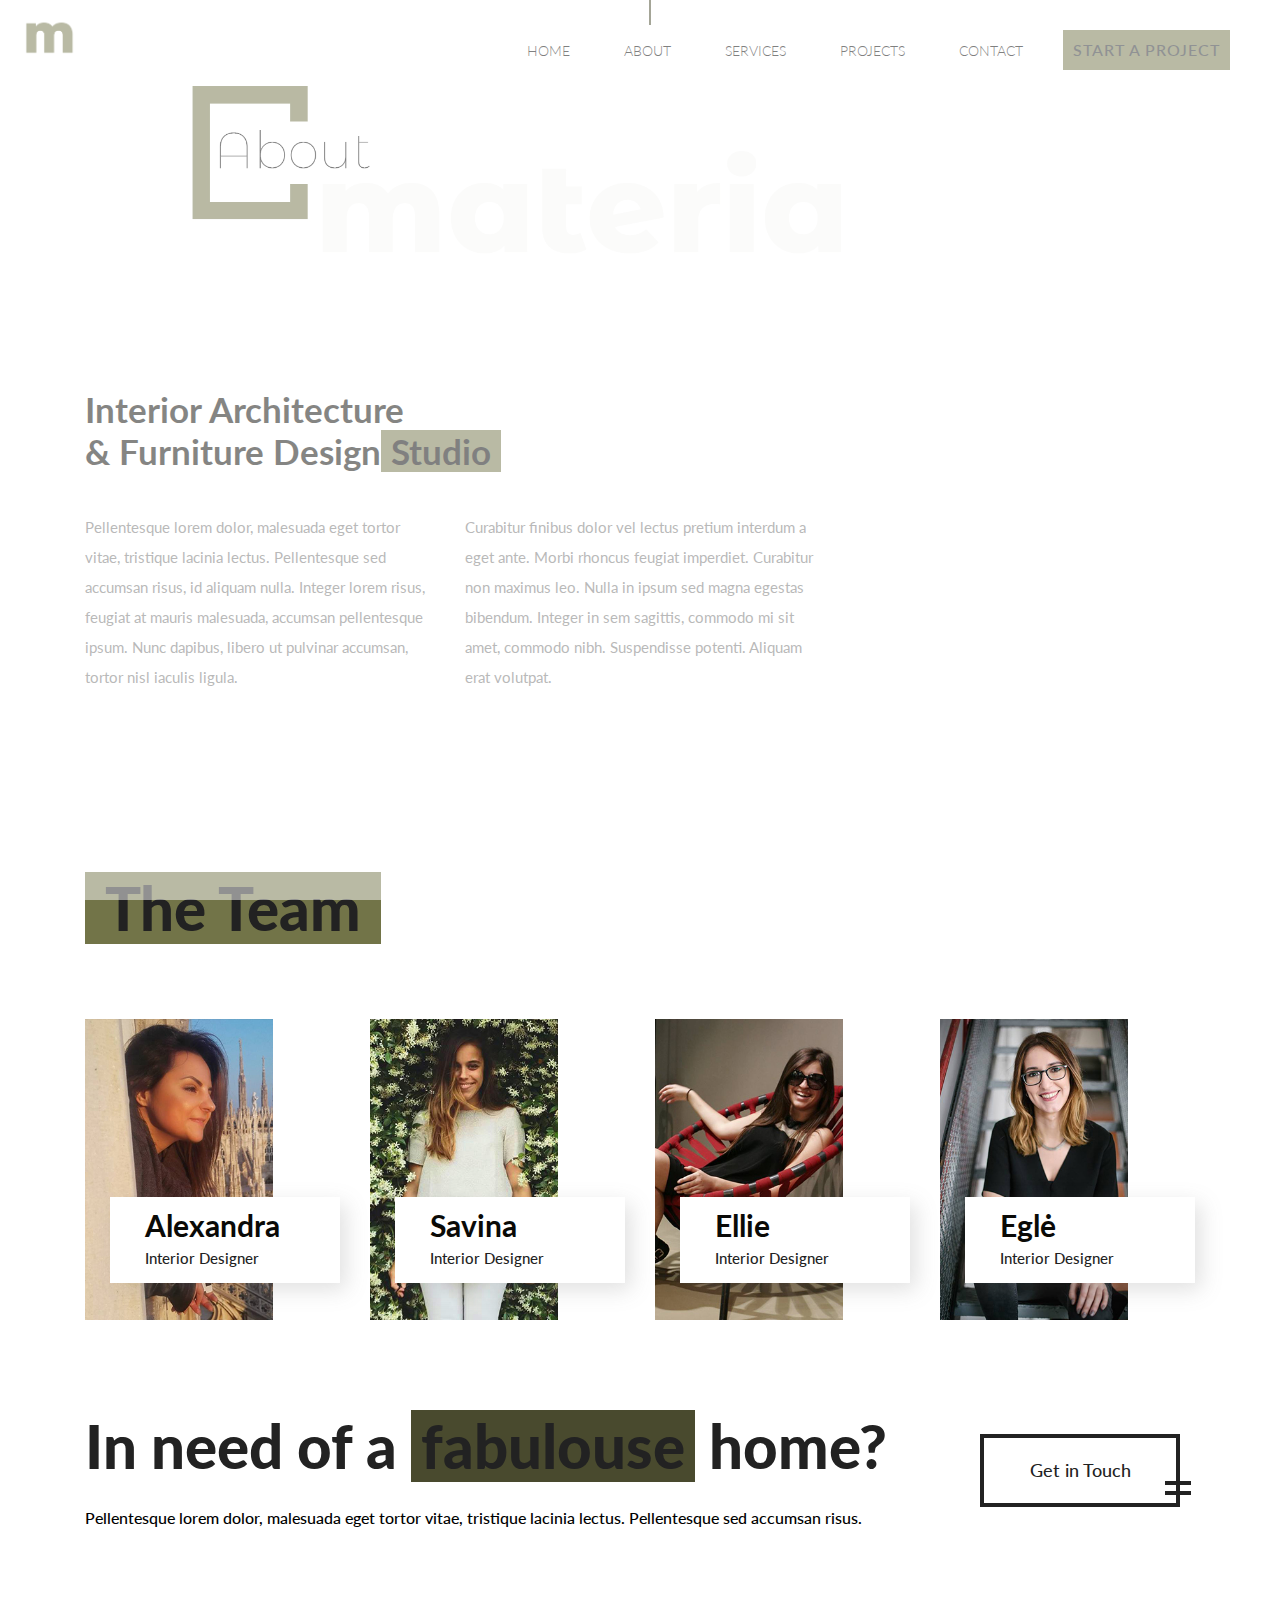
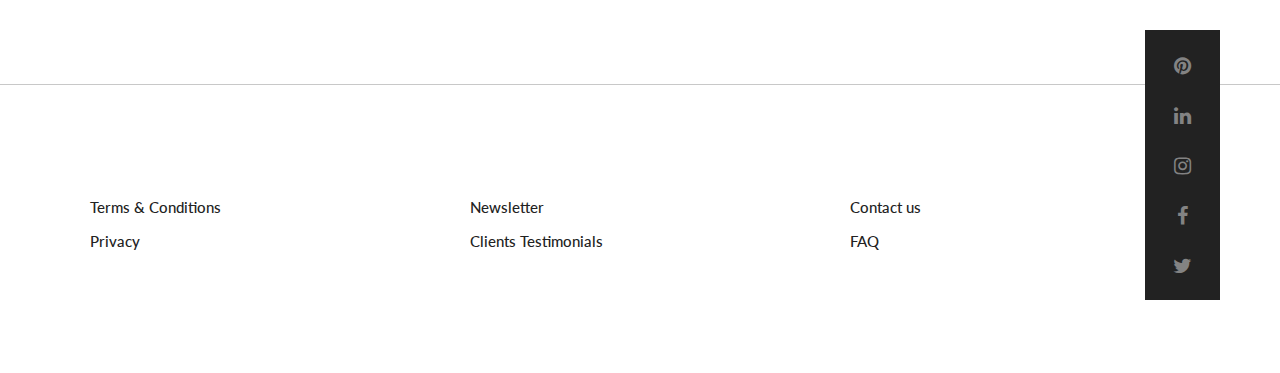
<file: about.html>
<!DOCTYPE html>
<html lang="en">
<head>
	<title>Materia</title>
	<meta charset="UTF-8">
	<meta name="description" content="Arcade - Architecture Template">
	<meta name="keywords" content="arcade, architecture, onepage, creative, html">
	<meta name="viewport" content="width=device-width, initial-scale=1.0">

	<!-- Favicon -->
	<link rel="icon" type="image/png" href="img/fav-icon/favicon-32x32.png" sizes="32x32" />
	<link rel="icon" type="image/png" href="img/fav-icon/favicon-16x16.png" sizes="16x16" />

	<!-- Google Fonts -->
	<!-- <link href="https://fonts.googleapis.com/css?family=Roboto:100,300,400,500,700,900" rel="stylesheet"> -->
	<link href="https://fonts.googleapis.com/css?family=Lato:300,400,700,900" rel="stylesheet">

	<!-- Stylesheets -->
	<link rel="stylesheet" href="css/bootstrap.min.css"/>
	<link rel="stylesheet" href="css/font-awesome.min.css"/>
	<link rel="stylesheet" href="css/animate.css"/>
	<link rel="stylesheet" href="css/owl.carousel.css"/>
	<link rel="stylesheet" href="css/style.css"/>


</head>
<body>
	<!-- Page Preloder -->
	<div id="preloder">
		<div class="loader"></div>
	</div>

	<!-- Header section start -->
	<header class="header-area">
		<a href="index.html" class="logo-area" id="logo-img">
			<img src="img/logo.png" alt="Materia logo">
		</a>
		<div class="nav-switch">
			<i class="fa fa-bars"></i>
		</div>
		<div class="phone-number">START A PROJECT</div>
		<nav class="nav-menu">
			<ul>
				<li><a href="index.html">Home</a></li>
				<li  class="active"><a href="about.html">About</a></li>
				<li><a href="service.html">Services</a></li>
				<li><a href="portfolio.html">Projects</a></li>
				<li><a href="contact.html">Contact</a></li>
			</ul>
		</nav>
	</header>
	<!-- Header section end -->


	<!-- Page header section start -->
	<sectionclass="page-header-section">
		<div class="container">
			<img src="img/header-bg.jpg" class="img-header" alt="Header image">
		</div>
		<div class="container">
			<!-- <h1 class="header-title" id="about">About</h1> -->
		</div>
	</section>
	<!-- Page header section end -->



	<!-- Intro section start -->
	<section class="intro-section spad">
		<div class="container">
			<div class="row">
				<div class="col-lg-8 intro-text">
					<h2 class="sp-title">Interior Architecture<br>& Furniture Design<span>Studio</span></h2>
					<div class="row">
						<div class="col-md-6">
							<p>Pellentesque lorem dolor, malesuada eget tortor vitae, tristique lacinia lectus. Pellentesque sed accumsan risus, id aliquam nulla. Integer lorem risus, feugiat at mauris malesuada, accumsan pellentesque ipsum. Nunc dapibus, libero ut pulvinar accumsan, tortor nisl iaculis ligula. </p>
						</div>
						<div class="col-md-6">
							<p>Curabitur finibus dolor vel lectus pretium interdum a eget ante. Morbi rhoncus feugiat imperdiet. Curabitur non maximus leo. Nulla in ipsum sed magna egestas bibendum. Integer in sem sagittis, commodo mi sit amet, commodo nibh. Suspendisse potenti. Aliquam erat volutpat. </p>
						</div>
					</div>
				</div>
				<!-- <div class="col-lg-4 pt-4">
					<img src="img/about.jpg" alt="">
				</div> -->
			</div>
		</div>
	</section>
	<!-- Intro section end -->


	<!-- Testimonials section start -->
	<!-- <section class="testimonials-section spad">
		<div class="testimonials-image-box"></div>
		<div class="container">
			<div class="row">
				<div class="col-lg-7 pl-lg-0 offset-lg-5 cta-content">
					<h1>Clients <span>testimonials</span></h1>
					<div class="qut">“</div>
					<div class="testimonials-slider" id="test-slider">
						<div class="ts-item">
							<p>Pellentesque lorem dolor, malesuada eget tortor vitae, tristique lacinia lectus. Pellentesque sed accumsan risus, id aliquam nulla. Integer lorem risus, feugiat at mauris malesuada, accumsan pellentesque ipsum. Nunc dapibus, libero ut pulvinar accumsan, tortor nisl iaculis ligula. Curabitur finibus dolor vel lectus pretium interdum a eget ante. </p>
							<h4>Maria Westminster</h4>
							<span>Client</span>
						</div>
						<div class="ts-item">
							<p>Pellentesque lorem dolor, malesuada eget tortor vitae, tristique lacinia lectus. Pellentesque sed accumsan risus, id aliquam nulla. Integer lorem risus, feugiat at mauris malesuada, accumsan pellentesque ipsum. Nunc dapibus, libero ut pulvinar accumsan, tortor nisl iaculis ligula. Curabitur finibus dolor vel lectus pretium interdum a eget ante. </p>
							<h4>Maria Westminster</h4>
							<span>Client</span>
						</div>
						<div class="ts-item">
							<p>Pellentesque lorem dolor, malesuada eget tortor vitae, tristique lacinia lectus. Pellentesque sed accumsan risus, id aliquam nulla. Integer lorem risus, feugiat at mauris malesuada, accumsan pellentesque ipsum. Nunc dapibus, libero ut pulvinar accumsan, tortor nisl iaculis ligula. Curabitur finibus dolor vel lectus pretium interdum a eget ante. </p>
							<h4>Maria Westminster</h4>
							<span>Client</span>
						</div>
					</div>
					<div class="slide-num-holder test-slider" id="snh-2"></div>
				</div>
			</div>
		</div>
	</section> -->
	<!-- Testimonials section end



	<!- Team section start -->
	<section class="team-section spad">
		<div class="container">
			<div class="section-title mb100">
				<h1>The Team</h1>
			</div>
			<div class="row">
				<div class="col-lg-3 col-md-6">
					<div class="team-member">
						<img src="img/team/1.jpg" alt="">
						<div class="member-info">
							<h2>Alexandra</h2>
							<p>Interior Designer</p>
						</div>
					</div>
				</div>
				<div class="col-lg-3 col-md-6">
					<div class="team-member">
						<img src="img/team/2.jpg" alt="">
						<div class="member-info">
							<h2>Savina</h2>
							<p>Interior Designer</p>
						</div>
					</div>
				</div>
				<div class="col-lg-3 col-md-6">
					<div class="team-member">
						<img src="img/team/3.jpg" alt="">
						<div class="member-info">
							<h2>Ellie</h2>
							<p>Interior Designer</p>
						</div>
					</div>
				</div>
				<div class="col-lg-3 col-md-6">
					<div class="team-member">
						<img src="img/team/4.jpg" alt="">
						<div class="member-info">
							<h2>Eglė</h2>
							<p>Interior Designer</p>
						</div>
					</div>
				</div>
			</div>
		</div>
	</section>
	<!-- Team section end -->


	<section class="promo-section">
		<div class="container">
			<div class="row">
				<div class="col-lg-9 promo-text">
					<h1>In need of a <span>fabulouse</span> home?</h1>
					<p>Pellentesque lorem dolor, malesuada eget tortor vitae, tristique lacinia lectus. Pellentesque sed accumsan risus.</p>
				</div>
				<div class="col-lg-3 text-lg-right">
					<a href="#" class="site-btn sb-dark mt-4">Get in Touch</a>
				</div>
			</div>
		</div>
	</section>



		<!-- Footer section start -->
		<footer class="footer-section">
			<div class="footer-social">
				<div class="social-links">
					<a href="#"><i class="fa fa-pinterest"></i></a>
					<a href="#"><i class="fa fa-linkedin"></i></a>
					<a href="#"><i class="fa fa-instagram"></i></a>
					<a href="#"><i class="fa fa-facebook"></i></a>
					<a href="#"><i class="fa fa-twitter"></i></a>
				</div>
			</div>
			<div class="container">
				<div class="row">
					<!-- <div class="col-lg-9 offset-lg-3">
						<div class="row"> -->
							<!-- <div class="col-md-4">
								<div class="footer-item">
									<ul>
										<li><a href="#">Home</a></li>
										<li><a href="#">About us</a></li>
										<li><a href="#">Services</a></li>
										<li><a href="#">Portfolio</a></li>
										<li><a href="#">Blog</a></li>
									</ul>
								</div>
							</div> -->
							<div class="col-md-4 align-items-center">
								<div class="footer-item">
									<ul>
										<li><a href="#">Terms & Conditions</a></li>
										<li><a href="#">Privacy</a></li>
									</ul>
								</div>
							</div>
							<div class="col-md-4">
								<div class="footer-item">
									<ul>
										<li><a href="#">Newsletter</a></li>
										<li><a href="#">Clients Testimonials</a></li>
									</ul>
								</div>
							</div>
							<div class="col-md-4">
								<div class="footer-item">
									<ul>
										<li><a href="#">Contact us</a></li>
										<li><a href="#">FAQ</a></li>
									</ul>
								</div>
							</div>
						<!-- </div>
					</div> -->
				</div>
			</div>

			<!-- Link back to Colorlib can't be removed. Template is licensed under CC BY 3.0. -->
	     <!-- <div class="copyright">Copyright &copy; <script>document.write(new Date().getFullYear());</script> All rights reserved.  <br>This template is made with <i class="fa fa-heart-o" aria-hidden="true"></i> by <a href="https://colorlib.com" target="_blank">Colorlib</a></div> -->
	    <!-- Link back to Colorlib can't be removed. Template is licensed under CC BY 3.0. -->

		</footer>
		<!-- Footer section end -->




		<!--====== Javascripts & Jquery ======-->
		<script src="js/jquery-2.1.4.min.js"></script>
		<script src="js/bootstrap.min.js"></script>
		<script src="js/isotope.pkgd.min.js"></script>
		<script src="js/owl.carousel.min.js"></script>
		<script src="js/jquery.owl-filter.js"></script>
		<script src="js/magnific-popup.min.js"></script>
		<script src="js/circle-progress.min.js"></script>
		<script src="js/main.js"></script>
	</body>
	</html>
</file>
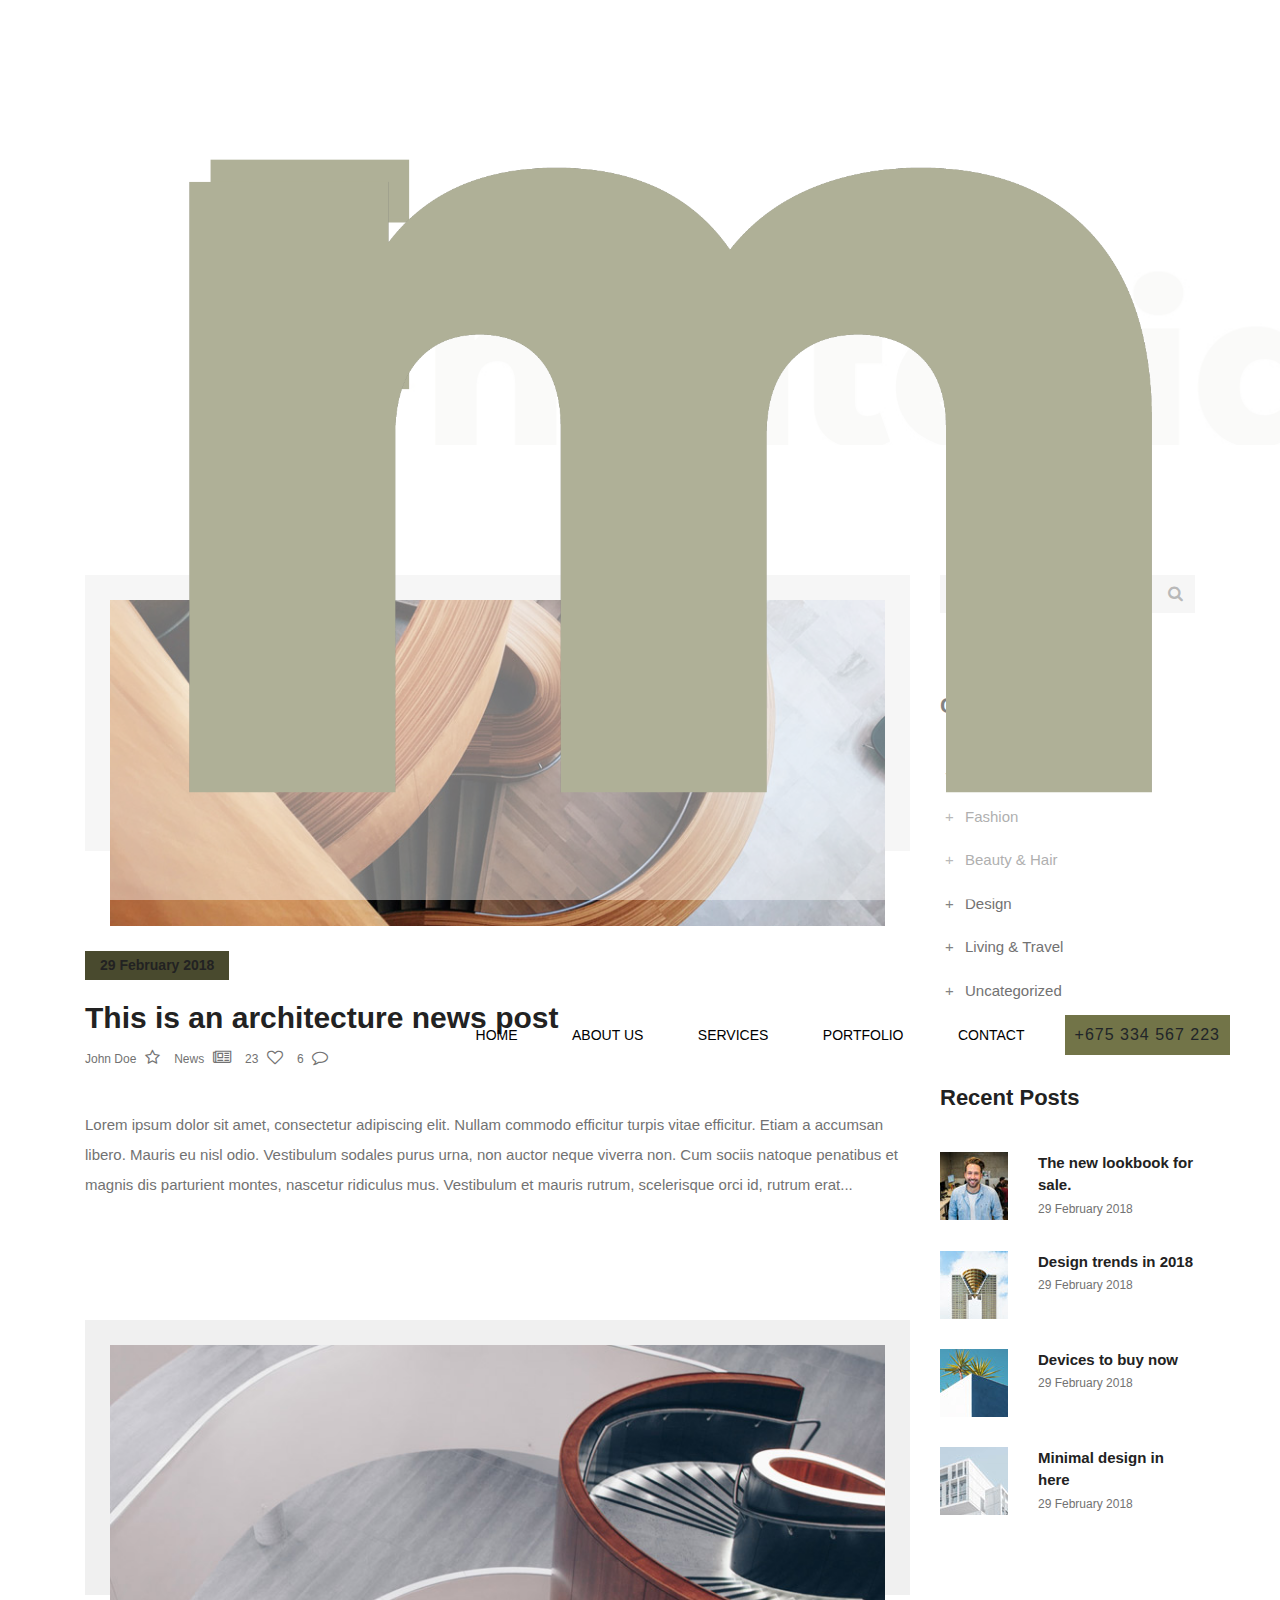
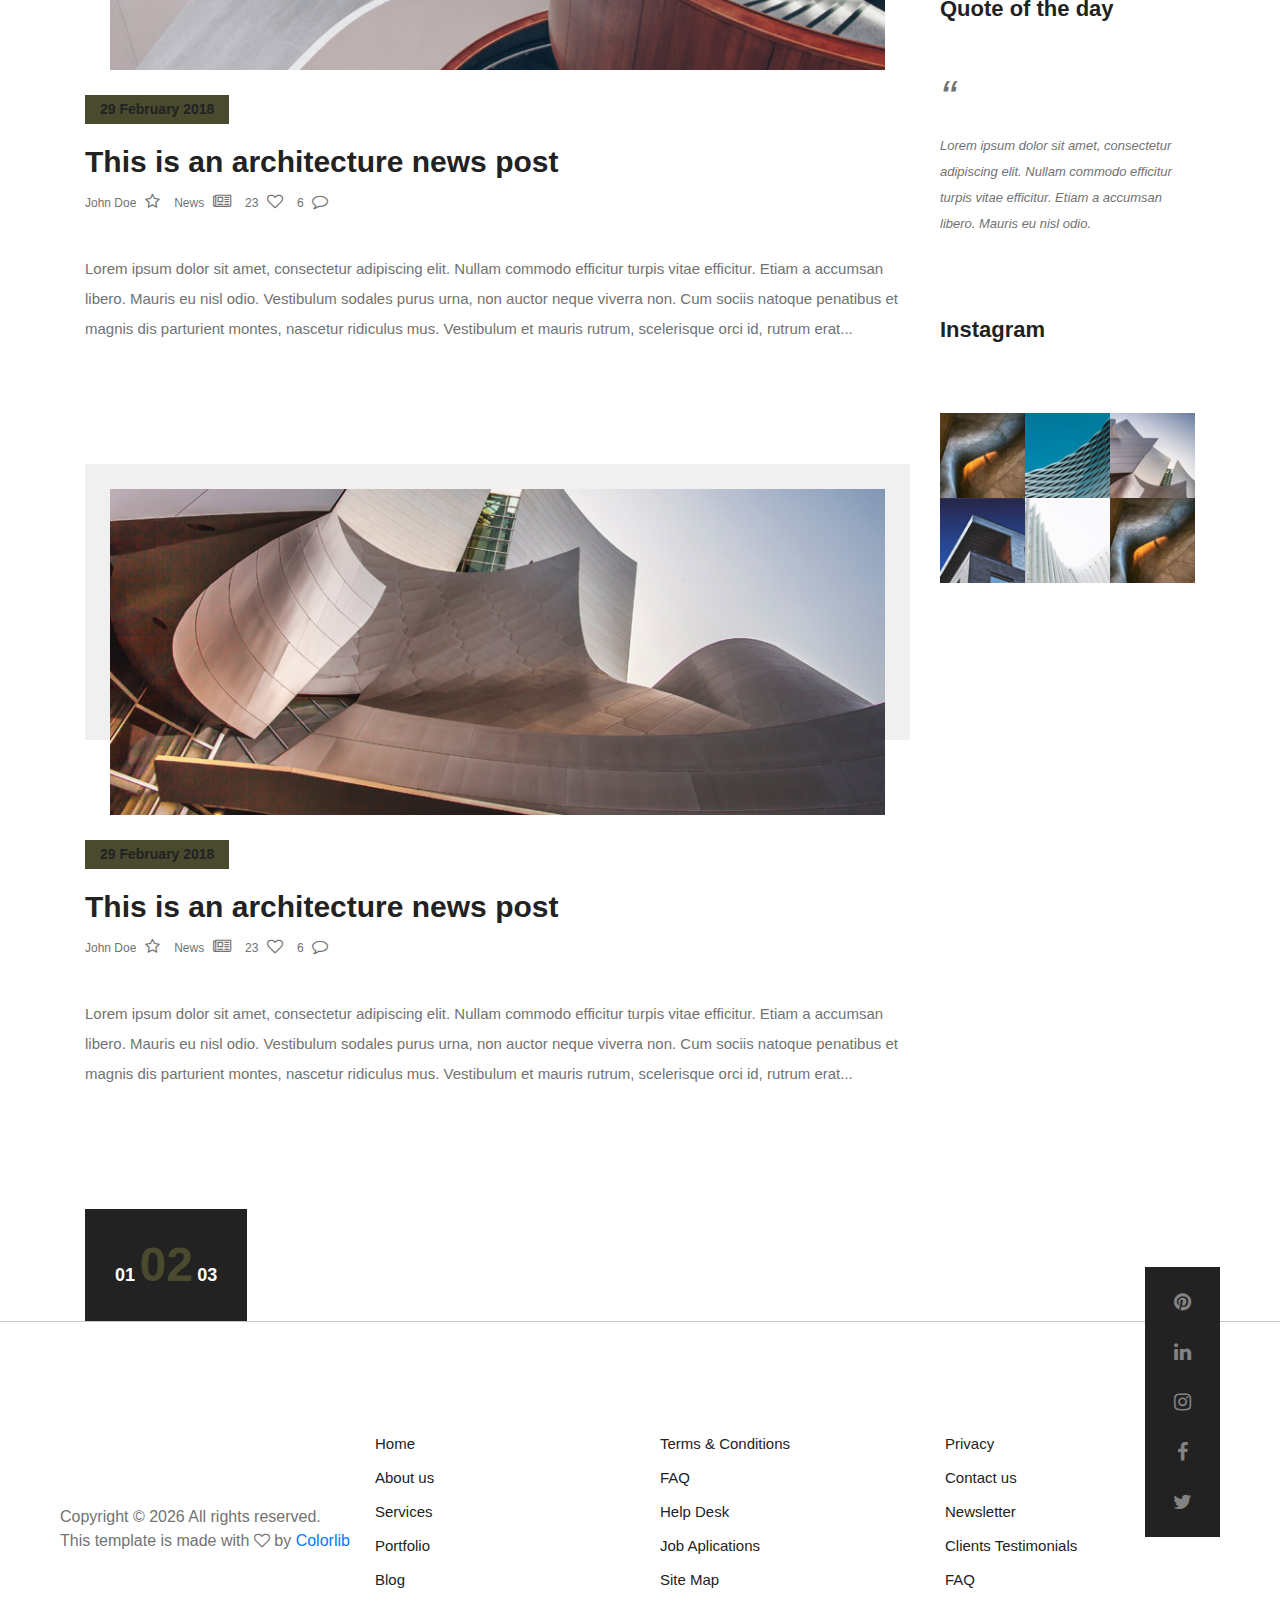
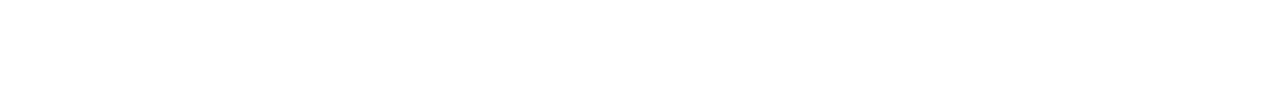
<file: blog.html>
<!DOCTYPE html>
<html lang="en">
<head>
	<title>Arcade - Architecture</title>
	<meta charset="UTF-8">
	<meta name="description" content="Arcade - Architecture Template">
	<meta name="keywords" content="arcade, architecture, onepage, creative, html">
	<meta name="viewport" content="width=device-width, initial-scale=1.0">
	<!-- Favicon -->   
	<link href="img/favicon.ico" rel="shortcut icon"/>

	<!-- Google Fonts -->
	<link href="https://fonts.googleapis.com/css?family=Roboto:300,400,500,700" rel="stylesheet">

	<!-- Stylesheets -->
	<link rel="stylesheet" href="css/bootstrap.min.css"/>
	<link rel="stylesheet" href="css/font-awesome.min.css"/>
	<link rel="stylesheet" href="css/animate.css"/>
	<link rel="stylesheet" href="css/owl.carousel.css"/>
	<link rel="stylesheet" href="css/style.css"/>


	<!--[if lt IE 9]>
	  <script src="https://oss.maxcdn.com/html5shiv/3.7.2/html5shiv.min.js"></script>
	  <script src="https://oss.maxcdn.com/respond/1.4.2/respond.min.js"></script>
	<![endif]-->

</head>
<body>
	<!-- Page Preloder -->
	<div id="preloder">
		<div class="loader"></div>
	</div>
	
	<!-- Header section start -->   
	<header class="header-area">
		<a href="home.html" class="logo-area">
			<img src="img/logo.png" alt="">
		</a>
		<div class="nav-switch">
			<i class="fa fa-bars"></i>
		</div>
		<div class="phone-number">+675 334 567 223</div>
		<nav class="nav-menu">
			<ul>
				<li><a href="home.html">Home</a></li>
				<li><a href="about.html">About us</a></li>
				<li><a href="service.html">Services</a></li>
				<li><a href="portfolio.html">Portfolio</a></li>
				<li><a href="contact.html">Contact</a></li>
			</ul>
		</nav>
	</header>
	<!-- Header section end -->   


	<!-- Page header section start -->
	<section class="page-header-section set-bg" data-setbg="img/header-bg-1.jpg">
		<div class="container">
			<h1 class="header-title">News<span>.</span></h1>
		</div>
	</section>
	<!-- Page header section end -->


	<!-- Page section start -->	
	<section class="page-section spad">
		<div class="container">
			<div class="row">
				<div class="col-lg-9 col-md-12">
					<!-- Blog post -->
					<div class="blog-post">
						<div class="thumb">
							<a href="#">
								<img src="img/blog/1.jpg" alt="">
							</a>
						</div>
						<div class="blog-content">
							<div class="post-date">29 February 2018</div>
							<h2><a href="">This is an architecture news post</a></h2>
							<div class="post-meta">
								<a href="#">John Doe <i class="fa fa-star-o"></i></a> 
								<a href="#">News <i class="fa fa-newspaper-o"></i></a> 
								<a href="#">23 <i class="fa fa-heart-o"></i></a> 
								<a href="#">6 <i class="fa fa-comment-o"></i></a> 
							</div>
							<p>Lorem ipsum dolor sit amet, consectetur adipiscing elit. Nullam commodo efficitur turpis vitae efficitur. Etiam a accumsan libero. Mauris eu nisl odio. Vestibulum sodales purus urna, non auctor neque viverra non. Cum sociis natoque penatibus et magnis dis parturient montes, nascetur ridiculus mus. Vestibulum et mauris rutrum, scelerisque orci id, rutrum erat...</p>
						</div>
					</div>
					<!-- Blog post -->
					<div class="blog-post">
						<div class="thumb">
							<a href="#">
								<img src="img/blog/2.jpg" alt="">
							</a>
						</div>
						<div class="blog-content">
							<div class="post-date">29 February 2018</div>
							<h2><a href="">This is an architecture news post</a></h2>
							<div class="post-meta">
								<a href="#">John Doe <i class="fa fa-star-o"></i></a> 
								<a href="#">News <i class="fa fa-newspaper-o"></i></a> 
								<a href="#">23 <i class="fa fa-heart-o"></i></a> 
								<a href="#">6 <i class="fa fa-comment-o"></i></a> 
							</div>
							<p>Lorem ipsum dolor sit amet, consectetur adipiscing elit. Nullam commodo efficitur turpis vitae efficitur. Etiam a accumsan libero. Mauris eu nisl odio. Vestibulum sodales purus urna, non auctor neque viverra non. Cum sociis natoque penatibus et magnis dis parturient montes, nascetur ridiculus mus. Vestibulum et mauris rutrum, scelerisque orci id, rutrum erat...</p>
						</div>
					</div>
					<!-- Blog post -->
					<div class="blog-post">
						<div class="thumb">
							<a href="#">
								<img src="img/blog/3.jpg" alt="">
							</a>
						</div>
						<div class="blog-content">
							<div class="post-date">29 February 2018</div>
							<h2><a href="">This is an architecture news post</a></h2>
							<div class="post-meta">
								<a href="#">John Doe <i class="fa fa-star-o"></i></a> 
								<a href="#">News <i class="fa fa-newspaper-o"></i></a> 
								<a href="#">23 <i class="fa fa-heart-o"></i></a> 
								<a href="#">6 <i class="fa fa-comment-o"></i></a> 
							</div>
							<p>Lorem ipsum dolor sit amet, consectetur adipiscing elit. Nullam commodo efficitur turpis vitae efficitur. Etiam a accumsan libero. Mauris eu nisl odio. Vestibulum sodales purus urna, non auctor neque viverra non. Cum sociis natoque penatibus et magnis dis parturient montes, nascetur ridiculus mus. Vestibulum et mauris rutrum, scelerisque orci id, rutrum erat...</p>
						</div>
					</div>
					<div class="pagination">
						<a href="#">01</a>
						<a href="" class="active">02</a>
						<a href="">03</a>
					</div>
				</div>
				<div class="col-lg-3 col-md-5 mt-5 mt-lg-0 sidebar">
					<!-- widget -->
					<div class="widget-area">
						<form class="search">
							<input type="text" placeholder="enter keywords">
							<button><i class="fa fa-search"></i></button>
						</form>
					</div>
					<!-- widget -->
					<div class="widget-area">
						<h3 class="widget-title">Categories</h3>
						<ul>
							<li><a href="">Trending Posts </a></li>
							<li><a href="">Fashion</a></li>
							<li><a href="">Beauty & Hair</a></li>
							<li><a href="">Design</a></li>
							<li><a href="">Living & Travel</a></li>
							<li><a href="">Uncategorized</a></li>
						</ul>
					</div>
					<!-- widget -->
					<div class="widget-area">
						<h3 class="widget-title">Recent Posts</h3>
						<div class="rp-widget">
							<div class="rp-widget-item">
								<div class="thumb">
									<img src="img/blog/recent-post/1.jpg" alt="#">
								</div>
								<div class="rp-content">
									<h4>The new lookbook for sale.</h4>
									<p>29 February 2018</p>
								</div>
							</div>
							<div class="rp-widget-item">
								<div class="thumb">
									<img src="img/blog/recent-post/2.jpg" alt="#">
								</div>
								<div class="rp-content">
									<h4>Design trends in 2018</h4>
									<p>29 February 2018</p>
								</div>
							</div>
							<div class="rp-widget-item">
								<div class="thumb">
									<img src="img/blog/recent-post/3.jpg" alt="#">
								</div>
								<div class="rp-content">
									<h4>Devices to buy now</h4>
									<p>29 February 2018</p>
								</div>
							</div>
							<div class="rp-widget-item">
								<div class="thumb">
									<img src="img/blog/recent-post/4.jpg" alt="#">
								</div>
								<div class="rp-content">
									<h4>Minimal design in here</h4>
									<p>29 February 2018</p>
								</div>
							</div>
						</div>
					</div>
					<!-- widget -->
					<div class="widget-area">
						<h3 class="widget-title">Quote of the day</h3>
						<div class="quote-widget">
							<span>“</span>
							<p>Lorem ipsum dolor sit amet, consectetur adipiscing elit. Nullam commodo efficitur turpis vitae efficitur. Etiam a accumsan libero. Mauris eu nisl odio. </p>
						</div>
					</div>
					<!-- widget -->
					<div class="widget-area">
						<h3 class="widget-title">Instagram</h3>
						<div class="instagram-widget">
							<a href="#"><img src="img/blog/instagram/1.jpg" alt="#"></a>
							<a href="#"><img src="img/blog/instagram/2.jpg" alt="#"></a>
							<a href="#"><img src="img/blog/instagram/3.jpg" alt="#"></a>
							<a href="#"><img src="img/blog/instagram/4.jpg" alt="#"></a>
							<a href="#"><img src="img/blog/instagram/5.jpg" alt="#"></a>
							<a href="#"><img src="img/blog/instagram/1.jpg" alt="#"></a>
						</div>
					</div>
				</div>
			</div>
		</div>
	</section>
	<!-- Page section end -->


	<!-- Footer section start -->
	<footer class="footer-section">
		<div class="footer-social">
			<div class="social-links">
				<a href="#"><i class="fa fa-pinterest"></i></a>
				<a href="#"><i class="fa fa-linkedin"></i></a>
				<a href="#"><i class="fa fa-instagram"></i></a>
				<a href="#"><i class="fa fa-facebook"></i></a>
				<a href="#"><i class="fa fa-twitter"></i></a>
			</div>
		</div>
		<div class="container">
			<div class="row">
				<div class="col-lg-9 offset-lg-3">
					<div class="row">
						<div class="col-md-4">
							<div class="footer-item">
								<ul>
									<li><a href="#">Home</a></li>
									<li><a href="#">About us</a></li>
									<li><a href="#">Services</a></li>
									<li><a href="#">Portfolio</a></li>
									<li><a href="#">Blog</a></li>
								</ul>
							</div>
						</div>
						<div class="col-md-4">
							<div class="footer-item">
								<ul>
									<li><a href="#">Terms & Conditions</a></li>
									<li><a href="#">FAQ</a></li>
									<li><a href="#">Help Desk</a></li>
									<li><a href="#">Job Aplications</a></li>
									<li><a href="#">Site Map</a></li>
								</ul>
							</div>
						</div>
						<div class="col-md-4">
							<div class="footer-item">
								<ul>
									<li><a href="#">Privacy</a></li>
									<li><a href="#">Contact us</a></li>
									<li><a href="#">Newsletter</a></li>
									<li><a href="#">Clients Testimonials</a></li>
									<li><a href="#">FAQ</a></li>
								</ul>
							</div>
						</div>
					</div>
				</div>
			</div>
		</div>
		<!-- Link back to Colorlib can't be removed. Template is licensed under CC BY 3.0. -->
     <div class="copyright">Copyright &copy; <script>document.write(new Date().getFullYear());</script> All rights reserved.  <br>This template is made with <i class="fa fa-heart-o" aria-hidden="true"></i> by <a href="https://colorlib.com" target="_blank">Colorlib</a></div>
    <!-- Link back to Colorlib can't be removed. Template is licensed under CC BY 3.0. -->
	</footer>
	<!-- Footer section end -->



	<!--====== Javascripts & Jquery ======-->
	<script src="js/jquery-2.1.4.min.js"></script>
	<script src="js/bootstrap.min.js"></script>
	<script src="js/isotope.pkgd.min.js"></script>
	<script src="js/owl.carousel.min.js"></script>
	<script src="js/jquery.owl-filter.js"></script>
	<script src="js/magnific-popup.min.js"></script>
	<script src="js/circle-progress.min.js"></script>
	<script src="js/main.js"></script>
</body>
</html>
</file>
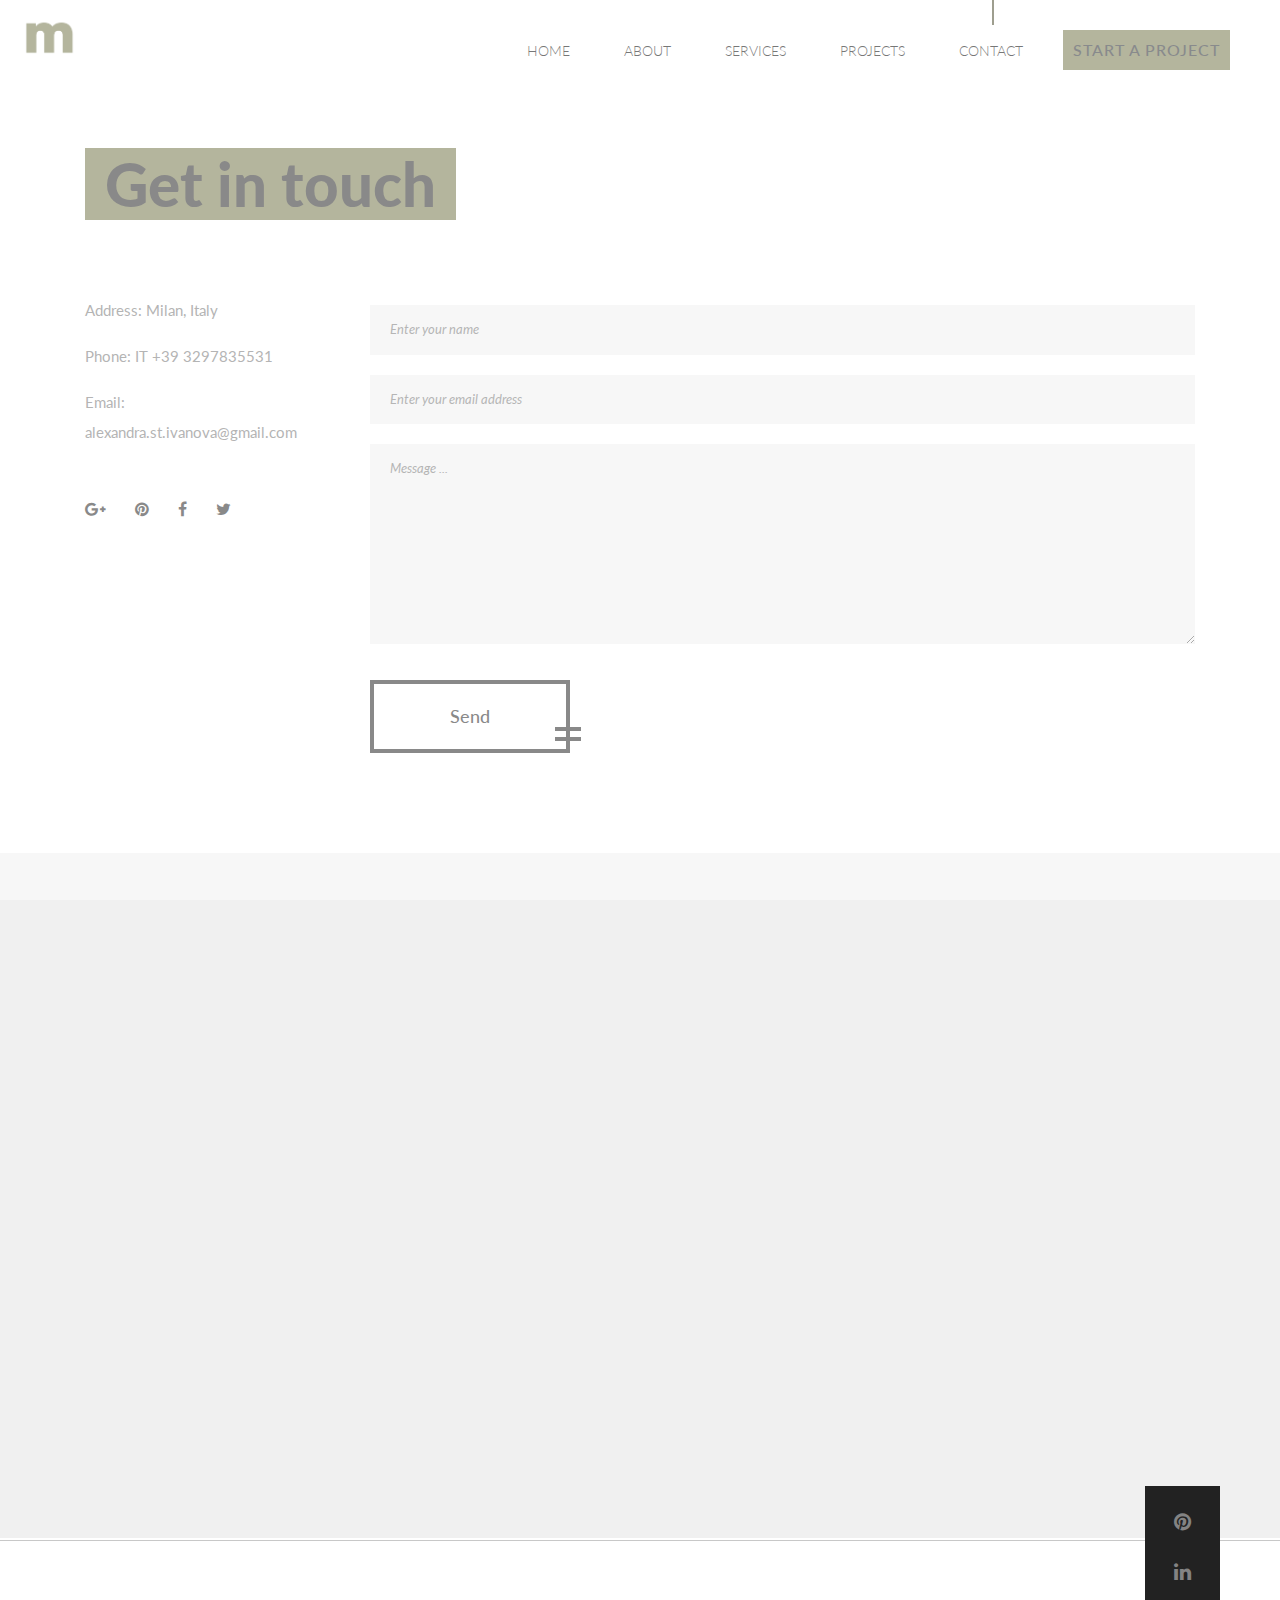
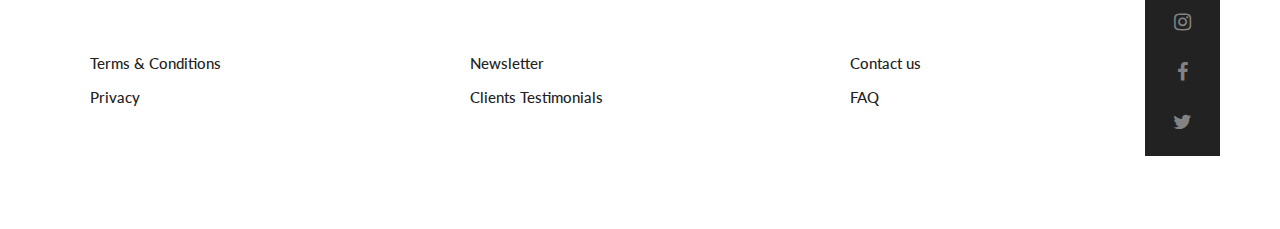
<file: contact.html>
<!DOCTYPE html>
<html lang="en">
<head>
	<title>Materia</title>
	<meta charset="UTF-8">
	<meta name="description" content="Arcade - Architecture Template">
	<meta name="keywords" content="arcade, architecture, onepage, creative, html">
	<meta name="viewport" content="width=device-width, initial-scale=1.0">

	<!-- Favicon -->
	<link rel="icon" type="image/png" href="img/fav-icon/favicon-32x32.png" sizes="32x32" />
	<link rel="icon" type="image/png" href="img/fav-icon/favicon-16x16.png" sizes="16x16" />

	<!-- Google Fonts -->
	<!-- <link href="https://fonts.googleapis.com/css?family=Roboto:100,300,400,500,700,900" rel="stylesheet"> -->
	<link href="https://fonts.googleapis.com/css?family=Lato:300,400,700,900" rel="stylesheet">

	<!-- Stylesheets -->
	<link rel="stylesheet" href="css/bootstrap.min.css"/>
	<link rel="stylesheet" href="css/font-awesome.min.css"/>
	<link rel="stylesheet" href="css/animate.css"/>
	<link rel="stylesheet" href="css/owl.carousel.css"/>
	<link rel="stylesheet" href="css/style.css"/>


</head>
<body>
	<!-- Page Preloder -->
	<div id="preloder">
		<div class="loader"></div>
	</div>

	<!-- Header section start -->
	<header class="header-area">
		<a href="index.html" class="logo-area" id="logo-img">
			<img src="img/logo.png" alt="Materia logo">
		</a>
		<div class="nav-switch">
			<i class="fa fa-bars"></i>
		</div>
		<div class="phone-number">START A PROJECT</div>
		<nav class="nav-menu">
			<ul>
				<li><a href="index.html">Home</a></li>
				<li><a href="about.html">About</a></li>
				<li><a href="service.html">Services</a></li>
				<li><a href="portfolio.html">Projects</a></li>
				<li  class="active"><a href="contact.html">Contact</a></li>
			</ul>
		</nav>
	</header>
	<!-- Header section end -->


	<!-- Page header section start -->
	<!-- <section class="page-header-section set-bg" data-setbg="img/header-bg.jpg">
		<div class="container">
			<h1 class="header-title" id="about">About</h1>
		</div>
	</section> -->
	<!-- Page header section end -->


		<!-- Page section start -->
		<section class="page-section pt100">
			<div class="container pb100">
				<div class="section-title pt-5">
					<h1>Get in touch</h1>
				</div>
				<div class="row">
					<div class="col-lg-3 contact-info mb-5 mb-lg-0">
						<p>Address: Milan, Italy </p>
						<p>Phone: IT +39 3297835531</p>
						<p>Email: alexandra.st.ivanova@gmail.com</p>
						<div class="cf-social">
							<a href="#"><i class="fa fa-google-plus"></i></a>
							<a href="#"><i class="fa fa-pinterest"></i></a>
							<a href="#"><i class="fa fa-facebook"></i></a>
							<a href="#"><i class="fa fa-twitter"></i></a>
						</div>
					</div>
					<div class="col-lg-9">
						<form class="contact-form">
							<input type="text" placeholder="Enter your name">
							<input type="text" placeholder="Enter your email address">
							<textarea placeholder="Message ..."></textarea>
							<button class="site-btn sb-dark">Send</button>
						</form>
					</div>
				</div>
			</div>
			<div class="map-area" id="map-canvas"></div>
		</section>
		<!-- Page section end -->


			<!-- Footer section start -->
			<footer class="footer-section">
				<div class="footer-social">
					<div class="social-links">
						<a href="#"><i class="fa fa-pinterest"></i></a>
						<a href="#"><i class="fa fa-linkedin"></i></a>
						<a href="#"><i class="fa fa-instagram"></i></a>
						<a href="#"><i class="fa fa-facebook"></i></a>
						<a href="#"><i class="fa fa-twitter"></i></a>
					</div>
				</div>
				<div class="container">
					<div class="row">
						<!-- <div class="col-lg-9 offset-lg-3">
							<div class="row"> -->
								<!-- <div class="col-md-4">
									<div class="footer-item">
										<ul>
											<li><a href="#">Home</a></li>
											<li><a href="#">About us</a></li>
											<li><a href="#">Services</a></li>
											<li><a href="#">Portfolio</a></li>
											<li><a href="#">Blog</a></li>
										</ul>
									</div>
								</div> -->
								<div class="col-md-4 align-items-center">
									<div class="footer-item">
										<ul>
											<li><a href="#">Terms & Conditions</a></li>
											<li><a href="#">Privacy</a></li>
										</ul>
									</div>
								</div>
								<div class="col-md-4">
									<div class="footer-item">
										<ul>
											<li><a href="#">Newsletter</a></li>
											<li><a href="#">Clients Testimonials</a></li>
										</ul>
									</div>
								</div>
								<div class="col-md-4">
									<div class="footer-item">
										<ul>
											<li><a href="#">Contact us</a></li>
											<li><a href="#">FAQ</a></li>
										</ul>
									</div>
								</div>
							<!-- </div>
						</div> -->
					</div>
				</div>

				<!-- Link back to Colorlib can't be removed. Template is licensed under CC BY 3.0. -->
		     <!-- <div class="copyright">Copyright &copy; <script>document.write(new Date().getFullYear());</script> All rights reserved.  <br>This template is made with <i class="fa fa-heart-o" aria-hidden="true"></i> by <a href="https://colorlib.com" target="_blank">Colorlib</a></div> -->
		    <!-- Link back to Colorlib can't be removed. Template is licensed under CC BY 3.0. -->

			</footer>
			<!-- Footer section end -->




			<!--====== Javascripts & Jquery ======-->
			<script src="js/jquery-2.1.4.min.js"></script>
			<script src="js/bootstrap.min.js"></script>
			<script src="js/isotope.pkgd.min.js"></script>
			<script src="js/owl.carousel.min.js"></script>
			<script src="js/jquery.owl-filter.js"></script>
			<script src="js/magnific-popup.min.js"></script>
			<script src="js/circle-progress.min.js"></script>
			<script src="js/main.js"></script>
		</body>
		</html>
</file>
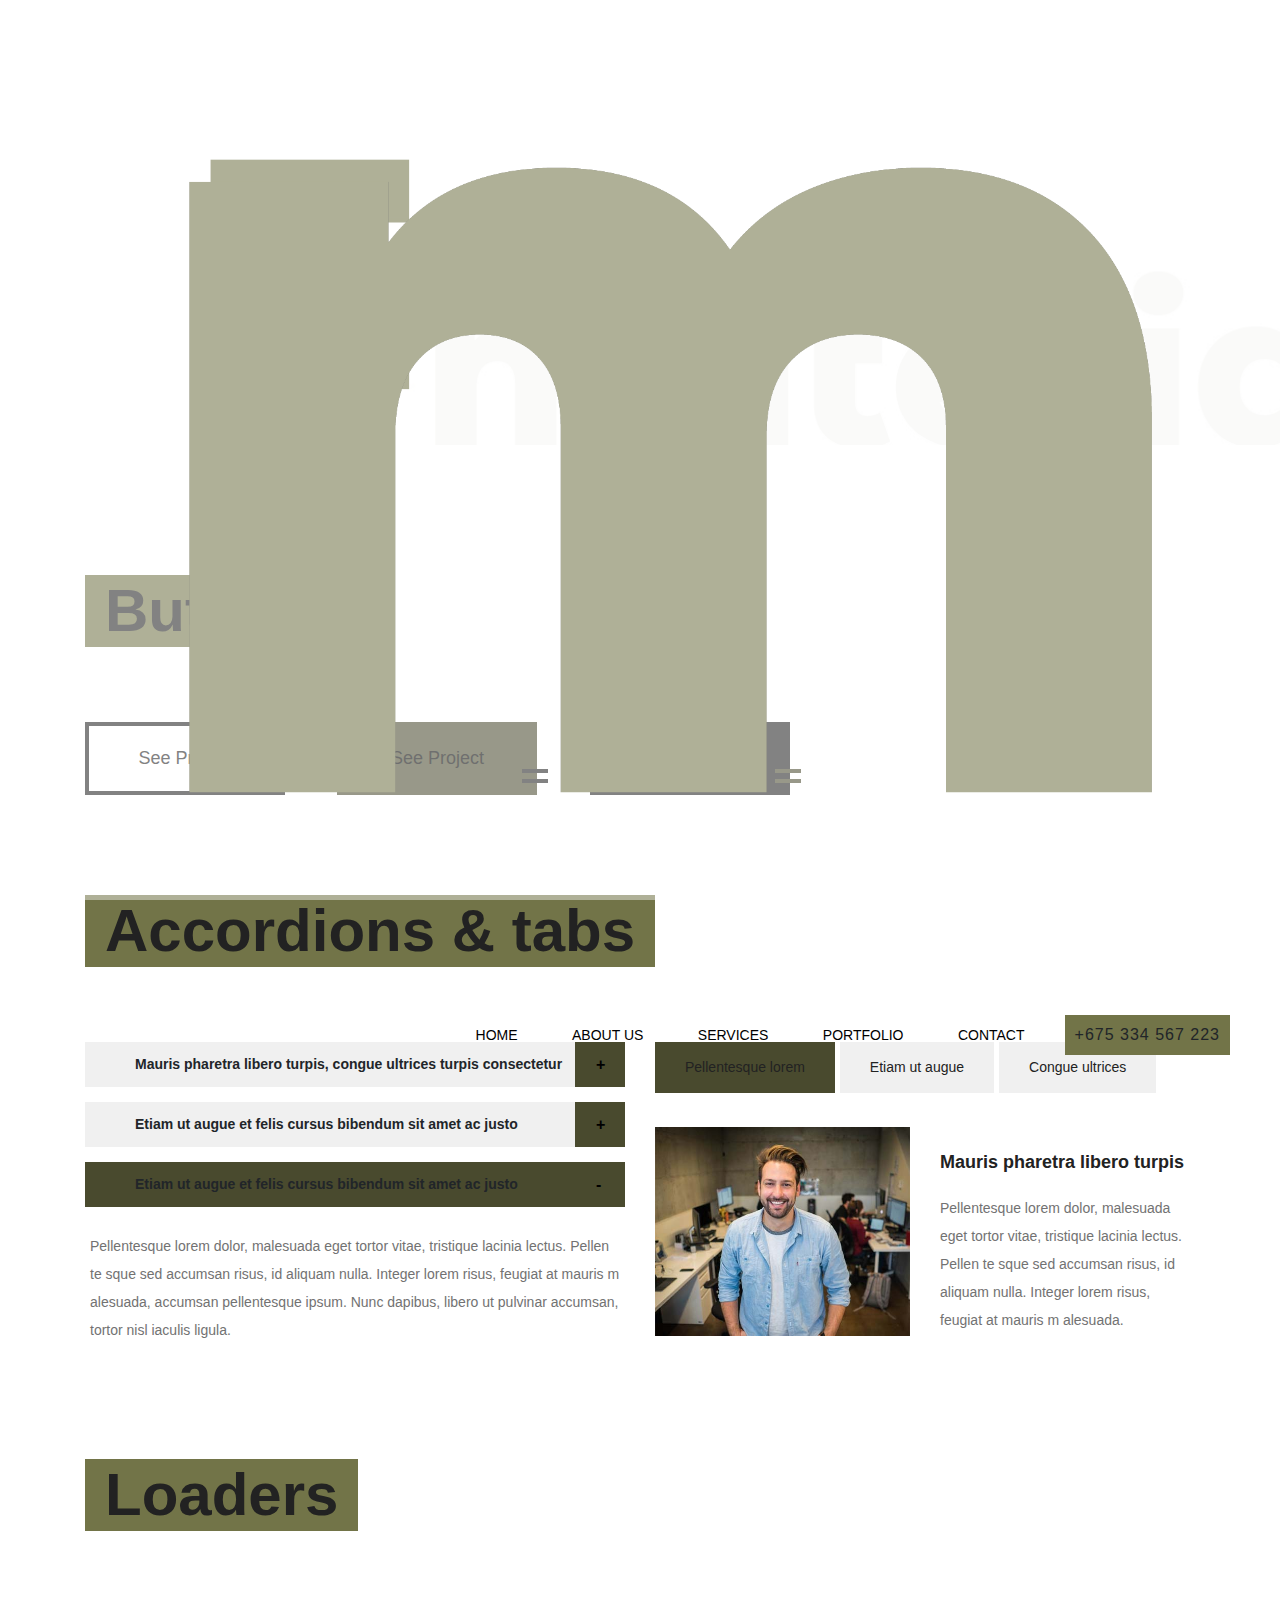
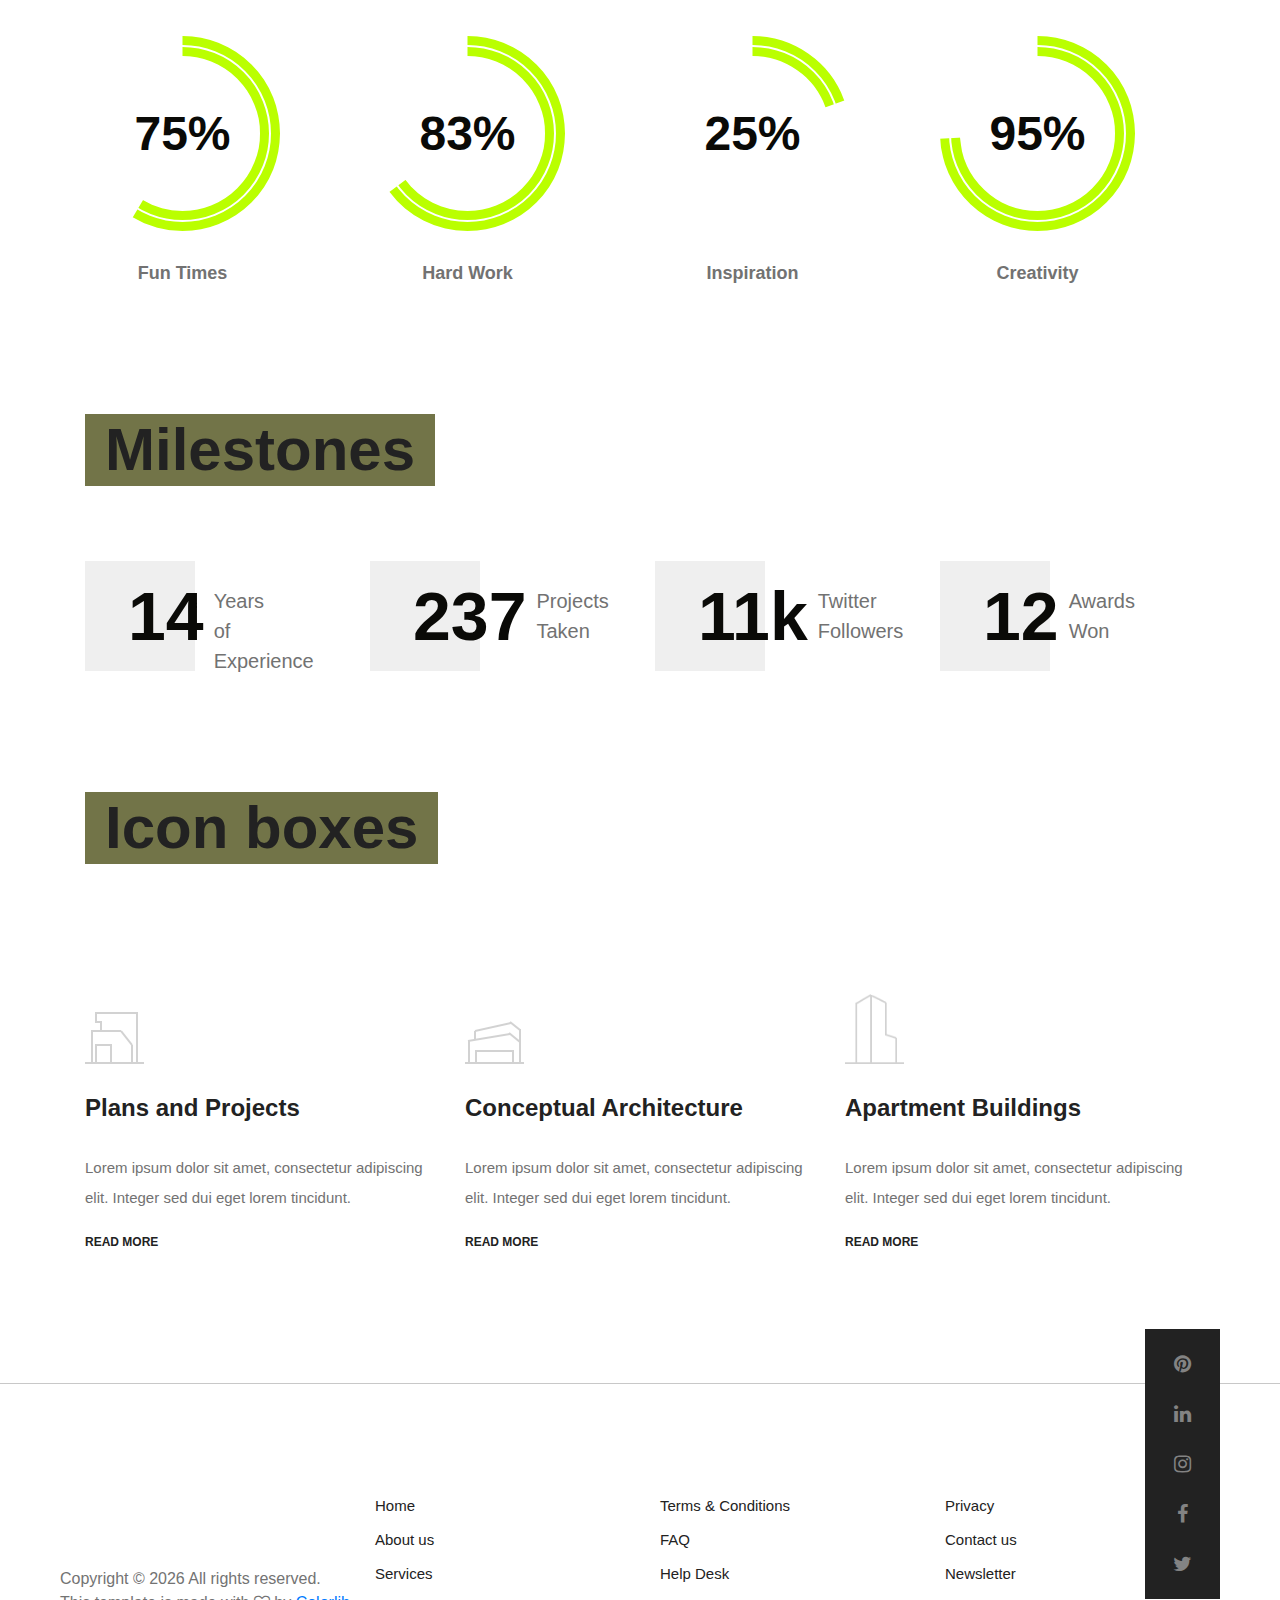
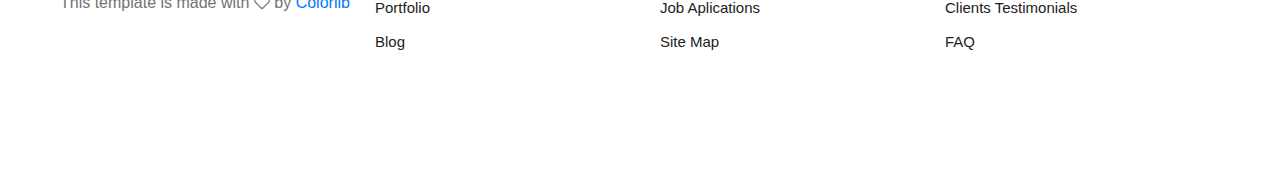
<file: element.html>
<!DOCTYPE html>
<html lang="en">
<head>
	<title>Arcade - Architecture</title>
	<meta charset="UTF-8">
	<meta name="description" content="Arcade - Architecture Template">
	<meta name="keywords" content="arcade, architecture, onepage, creative, html">
	<meta name="viewport" content="width=device-width, initial-scale=1.0">
	<!-- Favicon -->
	<link href="img/favicon.ico" rel="shortcut icon"/>

	<!-- Google Fonts -->
	<link href="https://fonts.googleapis.com/css?family=Roboto:300,400,500,700" rel="stylesheet">

	<!-- Stylesheets -->
	<link rel="stylesheet" href="css/bootstrap.min.css"/>
	<link rel="stylesheet" href="css/font-awesome.min.css"/>
	<link rel="stylesheet" href="css/animate.css"/>
	<link rel="stylesheet" href="css/owl.carousel.css"/>
	<link rel="stylesheet" href="css/style.css"/>


	<!--[if lt IE 9]>
	  <script src="https://oss.maxcdn.com/html5shiv/3.7.2/html5shiv.min.js"></script>
	  <script src="https://oss.maxcdn.com/respond/1.4.2/respond.min.js"></script>
	<![endif]-->

</head>
<body>
	<!-- Page Preloder -->
	<div id="preloder">
		<div class="loader"></div>
	</div>

	<!-- Header section start -->
	<header class="header-area">
		<a href="home.html" class="logo-area">
			<img src="img/logo.png" alt="">
		</a>
		<div class="nav-switch">
			<i class="fa fa-bars"></i>
		</div>
		<div class="phone-number">+675 334 567 223</div>
		<nav class="nav-menu">
			<ul>
				<li><a href="home.html">Home</a></li>
				<li><a href="about.html">About us</a></li>
				<li><a href="service.html">Services</a></li>
				<li><a href="portfolio.html">Portfolio</a></li>
				<li><a href="contact.html">Contact</a></li>
			</ul>
		</nav>
	</header>
	<!-- Header section end -->


	<!-- Page header section start -->
	<section class="page-header-section set-bg" data-setbg="img/header-bg-2.jpg">
		<div class="container">
			<h1 class="header-title">News<span>.</span></h1>
		</div>
	</section>
	<!-- Page header section end -->


	<!-- Page section start -->
	<section class="page-section spad">
		<div class="container">
			<!-- Single element -->
			<div class="element">
				<div class="section-title">
					<h1>Buttons</h1>
				</div>
				<div class="buttons">
					<button class="site-btn sb-dark mr-5">See Project</button>
					<button class="site-btn sb-solid-color mr-5">See Project</button>
					<button class="site-btn sb-solid-dark">See Project</button>
				</div>
			</div>
			<!-- Single element -->
			<div class="element">
				<div class="section-title">
					<h1>Accordions & tabs</h1>
				</div>
				<div class="row">
					<!-- Accordions -->
					<div class="col-md-6">
						<div id="accordion" class="accordion-area">
							<div class="panel">
								<div class="panel-header" id="headingOne">
									Mauris pharetra libero turpis, congue ultrices turpis consectetur
									<button class="panel-link" data-toggle="collapse" data-target="#collapse1" aria-expanded="false" aria-controls="collapse1"></button>
								</div>
								<div id="collapse1" class="collapse" aria-labelledby="headingOne" data-parent="#accordion">
									<div class="panel-body">
										<p>Pellentesque lorem dolor, malesuada eget tortor vitae, tristique lacinia lectus. Pellen te sque sed accumsan risus, id aliquam nulla. Integer lorem risus, feugiat at mauris m alesuada, accumsan pellentesque ipsum. Nunc dapibus, libero ut pulvinar accumsan, tortor nisl iaculis ligula. </p>
									</div>
								</div>
							</div>
							<div class="panel">
								<div class="panel-header" id="headingTwo">
									Etiam ut augue et felis cursus bibendum sit amet ac justo
									<button class="panel-link" data-toggle="collapse" data-target="#collapse2" aria-expanded="false" aria-controls="collapse2"></button>
								</div>
								<div id="collapse2" class="collapse" aria-labelledby="headingTwo" data-parent="#accordion">
									<div class="panel-body">
										<p>Pellentesque lorem dolor, malesuada eget tortor vitae, tristique lacinia lectus. Pellen te sque sed accumsan risus, id aliquam nulla. Integer lorem risus, feugiat at mauris m alesuada, accumsan pellentesque ipsum. Nunc dapibus, libero ut pulvinar accumsan, tortor nisl iaculis ligula. </p>
									</div>
								</div>
							</div>
							<div class="panel">
								<div class="panel-header active" id="headingThree">
									Etiam ut augue et felis cursus bibendum sit amet ac justo
									<button class="panel-link" data-toggle="collapse" data-target="#collapse3" aria-expanded="true" aria-controls="collapse3"></button>
								</div>
								<div id="collapse3" class="collapse show" aria-labelledby="headingThree" data-parent="#accordion">
									<div class="panel-body">
										<p>Pellentesque lorem dolor, malesuada eget tortor vitae, tristique lacinia lectus. Pellen te sque sed accumsan risus, id aliquam nulla. Integer lorem risus, feugiat at mauris m alesuada, accumsan pellentesque ipsum. Nunc dapibus, libero ut pulvinar accumsan, tortor nisl iaculis ligula. </p>
									</div>
								</div>
							</div>
						</div>
					</div>
					<div class="col-lg-6">
						<div class="tab-element">
							<ul class="nav nav-tabs" id="myTab" role="tablist">
								<li class="nav-item">
									<a class="nav-link active" id="1-tab" data-toggle="tab" href="#tab-1" role="tab" aria-controls="tab-1" aria-selected="true">Pellentesque lorem </a>
								</li>
								<li class="nav-item">
									<a class="nav-link" id="2-tab" data-toggle="tab" href="#tab-2" role="tab" aria-controls="tab-2" aria-selected="false">Etiam ut augue</a>
								</li>
								<li class="nav-item">
									<a class="nav-link" id="3-tab" data-toggle="tab" href="#tab-3" role="tab" aria-controls="tab-3" aria-selected="false">Congue ultrices</a>
								</li>
							</ul>
							<div class="tab-content" id="myTabContent">
								<!-- single tab content -->
								<div class="tab-pane fade show active" id="tab-1" role="tabpanel" aria-labelledby="tab-1">
									<div class="row">
										<div class="col-md-6">
											<img src="img/element.jpg" alt="">
										</div>
										<div class="col-md-6">
											<h4>Mauris pharetra libero turpis</h4>
											<p>Pellentesque lorem dolor, malesuada eget tortor vitae, tristique lacinia lectus. Pellen te sque sed accumsan risus, id aliquam nulla. Integer lorem risus, feugiat at mauris m alesuada.</p>
										</div>
									</div>
								</div>
								<div class="tab-pane fade" id="tab-2" role="tabpanel" aria-labelledby="tab-2">
									<div class="row">
										<div class="col-md-6">
											<img src="img/element.jpg" alt="">
										</div>
										<div class="col-md-6">
											<h4>Mauris pharetra libero turpis 2</h4>
											<p>Pellentesque lorem dolor, malesuada eget tortor vitae, tristique lacinia lectus. Pellen te sque sed accumsan risus, id aliquam nulla. Integer lorem risus, feugiat at mauris m alesuada.</p>
										</div>
									</div>
								</div>
								<div class="tab-pane fade" id="tab-3" role="tabpanel" aria-labelledby="tab-3">
									<div class="row">
										<div class="col-md-6">
											<img src="img/element.jpg" alt="">
										</div>
										<div class="col-md-6">
											<h4>Mauris pharetra libero turpis 3</h4>
											<p>Pellentesque lorem dolor, malesuada eget tortor vitae, tristique lacinia lectus. Pellen te sque sed accumsan risus, id aliquam nulla. Integer lorem risus, feugiat at mauris m alesuada.</p>
										</div>
									</div>
								</div>
							</div>
						</div>
					</div>
				</div>
			</div>
			<!-- Single element -->
			<div class="element">
				<div class="section-title">
					<h1>Loaders</h1>
				</div>
				<div class="row">
					<div class="col-lg-3 col-md-6">
						<div class="circle-progress">
							<div id="progress1" class="prog-circle"></div>
							<div class="progress-info">
								<h2>75%</h2>
							</div>
							<div class="prog-title">
								<h3>Fun Times</h3>
							</div>
						</div>
					</div>
					<div class="col-lg-3 col-md-6">
						<div class="circle-progress">
							<div id="progress2" class="prog-circle"></div>
							<div class="progress-info">
								<h2>83%</h2>
							</div>
							<div class="prog-title">
								<h3>Hard Work</h3>
							</div>
						</div>
					</div>
					<div class="col-lg-3 col-md-6">
						<div class="circle-progress">
							<div id="progress3" class="prog-circle"></div>
							<div class="progress-info">
								<h2>25%</h2>
							</div>
							<div class="prog-title">
								<h3>Inspiration</h3>
							</div>
						</div>
					</div>
					<div class="col-lg-3 col-md-6">
						<div class="circle-progress">
							<div id="progress4" class="prog-circle"></div>
							<div class="progress-info">
								<h2>95%</h2>
							</div>
							<div class="prog-title">
								<h3>Creativity</h3>
							</div>
						</div>
					</div>
				</div>
			</div>
			<div class="element">
				<div class="section-title">
					<h1>Milestones</h1>
				</div>
				<div class="row">
					<div class="col-lg-3 col-md-6">
						<div class="milestone">
							<h2>14</h2>
							<p>Years <br>of <br>Experience</p>
						</div>
					</div>
					<div class="col-lg-3 col-md-6">
						<div class="milestone">
							<h2>237</h2>
							<p>Projects <br>Taken</p>
						</div>
					</div>
					<div class="col-lg-3 col-md-6">
						<div class="milestone">
							<h2>11k</h2>
							<p>Twitter <br>Followers</p>
						</div>
					</div>
					<div class="col-lg-3 col-md-6">
						<div class="milestone">
							<h2>12</h2>
							<p>Awards <br>Won</p>
						</div>
					</div>
				</div>
			</div>
			<div class="element">
				<div class="section-title">
					<h1>Icon boxes</h1>
				</div>
				<div class="row">
					<div class="col-lg-4 col-md-6">
						<div class="service-box">
							<div class="sb-icon">
								<div class="sb-img-icon">
									<img src="img/icon/dark/1.png" alt="">
								</div>
							</div>
							<h3>Plans and Projects</h3>
							<p>Lorem ipsum dolor sit amet, consectetur adipiscing elit. Integer sed dui eget lorem tincidunt.</p>
							<a href="#" class="readmore">READ MORE</a>
						</div>
					</div>
					<div class="col-lg-4 col-md-6">
						<div class="service-box">
							<div class="sb-icon">
								<div class="sb-img-icon">
									<img src="img/icon/dark/2.png" alt="">
								</div>
							</div>
							<h3>Conceptual Architecture</h3>
							<p>Lorem ipsum dolor sit amet, consectetur adipiscing elit. Integer sed dui eget lorem tincidunt.</p>
							<a href="#" class="readmore">READ MORE</a>
						</div>
					</div>
					<div class="col-lg-4 col-md-6">
						<div class="service-box">
							<div class="sb-icon">
								<div class="sb-img-icon">
									<img src="img/icon/dark/3.png" alt="">
								</div>
							</div>
							<h3>Apartment Buildings</h3>
							<p>Lorem ipsum dolor sit amet, consectetur adipiscing elit. Integer sed dui eget lorem tincidunt.</p>
							<a href="#" class="readmore">READ MORE</a>
						</div>
					</div>
				</div>
			</div>
		</div>
	</section>
	<!-- Page section end -->


	<!-- Footer section start -->
	<footer class="footer-section">
		<div class="footer-social">
			<div class="social-links">
				<a href="#"><i class="fa fa-pinterest"></i></a>
				<a href="#"><i class="fa fa-linkedin"></i></a>
				<a href="#"><i class="fa fa-instagram"></i></a>
				<a href="#"><i class="fa fa-facebook"></i></a>
				<a href="#"><i class="fa fa-twitter"></i></a>
			</div>
		</div>
		<div class="container">
			<div class="row">
				<div class="col-lg-9 offset-lg-3">
					<div class="row">
						<div class="col-md-4">
							<div class="footer-item">
								<ul>
									<li><a href="#">Home</a></li>
									<li><a href="#">About us</a></li>
									<li><a href="#">Services</a></li>
									<li><a href="#">Portfolio</a></li>
									<li><a href="#">Blog</a></li>
								</ul>
							</div>
						</div>
						<div class="col-md-4">
							<div class="footer-item">
								<ul>
									<li><a href="#">Terms & Conditions</a></li>
									<li><a href="#">FAQ</a></li>
									<li><a href="#">Help Desk</a></li>
									<li><a href="#">Job Aplications</a></li>
									<li><a href="#">Site Map</a></li>
								</ul>
							</div>
						</div>
						<div class="col-md-4">
							<div class="footer-item">
								<ul>
									<li><a href="#">Privacy</a></li>
									<li><a href="#">Contact us</a></li>
									<li><a href="#">Newsletter</a></li>
									<li><a href="#">Clients Testimonials</a></li>
									<li><a href="#">FAQ</a></li>
								</ul>
							</div>
						</div>
					</div>
				</div>
			</div>
		</div>
		<!-- Link back to Colorlib can't be removed. Template is licensed under CC BY 3.0. -->
     <div class="copyright">Copyright &copy; <script>document.write(new Date().getFullYear());</script> All rights reserved.  <br>This template is made with <i class="fa fa-heart-o" aria-hidden="true"></i> by <a href="https://colorlib.com" target="_blank">Colorlib</a></div>
    <!-- Link back to Colorlib can't be removed. Template is licensed under CC BY 3.0. -->
	</footer>
	<!-- Footer section end -->




	<!--====== Javascripts & Jquery ======-->
	<script src="js/jquery-2.1.4.min.js"></script>
	<script src="js/bootstrap.min.js"></script>
	<script src="js/isotope.pkgd.min.js"></script>
	<script src="js/owl.carousel.min.js"></script>
	<script src="js/jquery.owl-filter.js"></script>
	<script src="js/magnific-popup.min.js"></script>
	<script src="js/circle-progress.min.js"></script>
	<script src="js/main.js"></script>
</body>
</html>
</file>
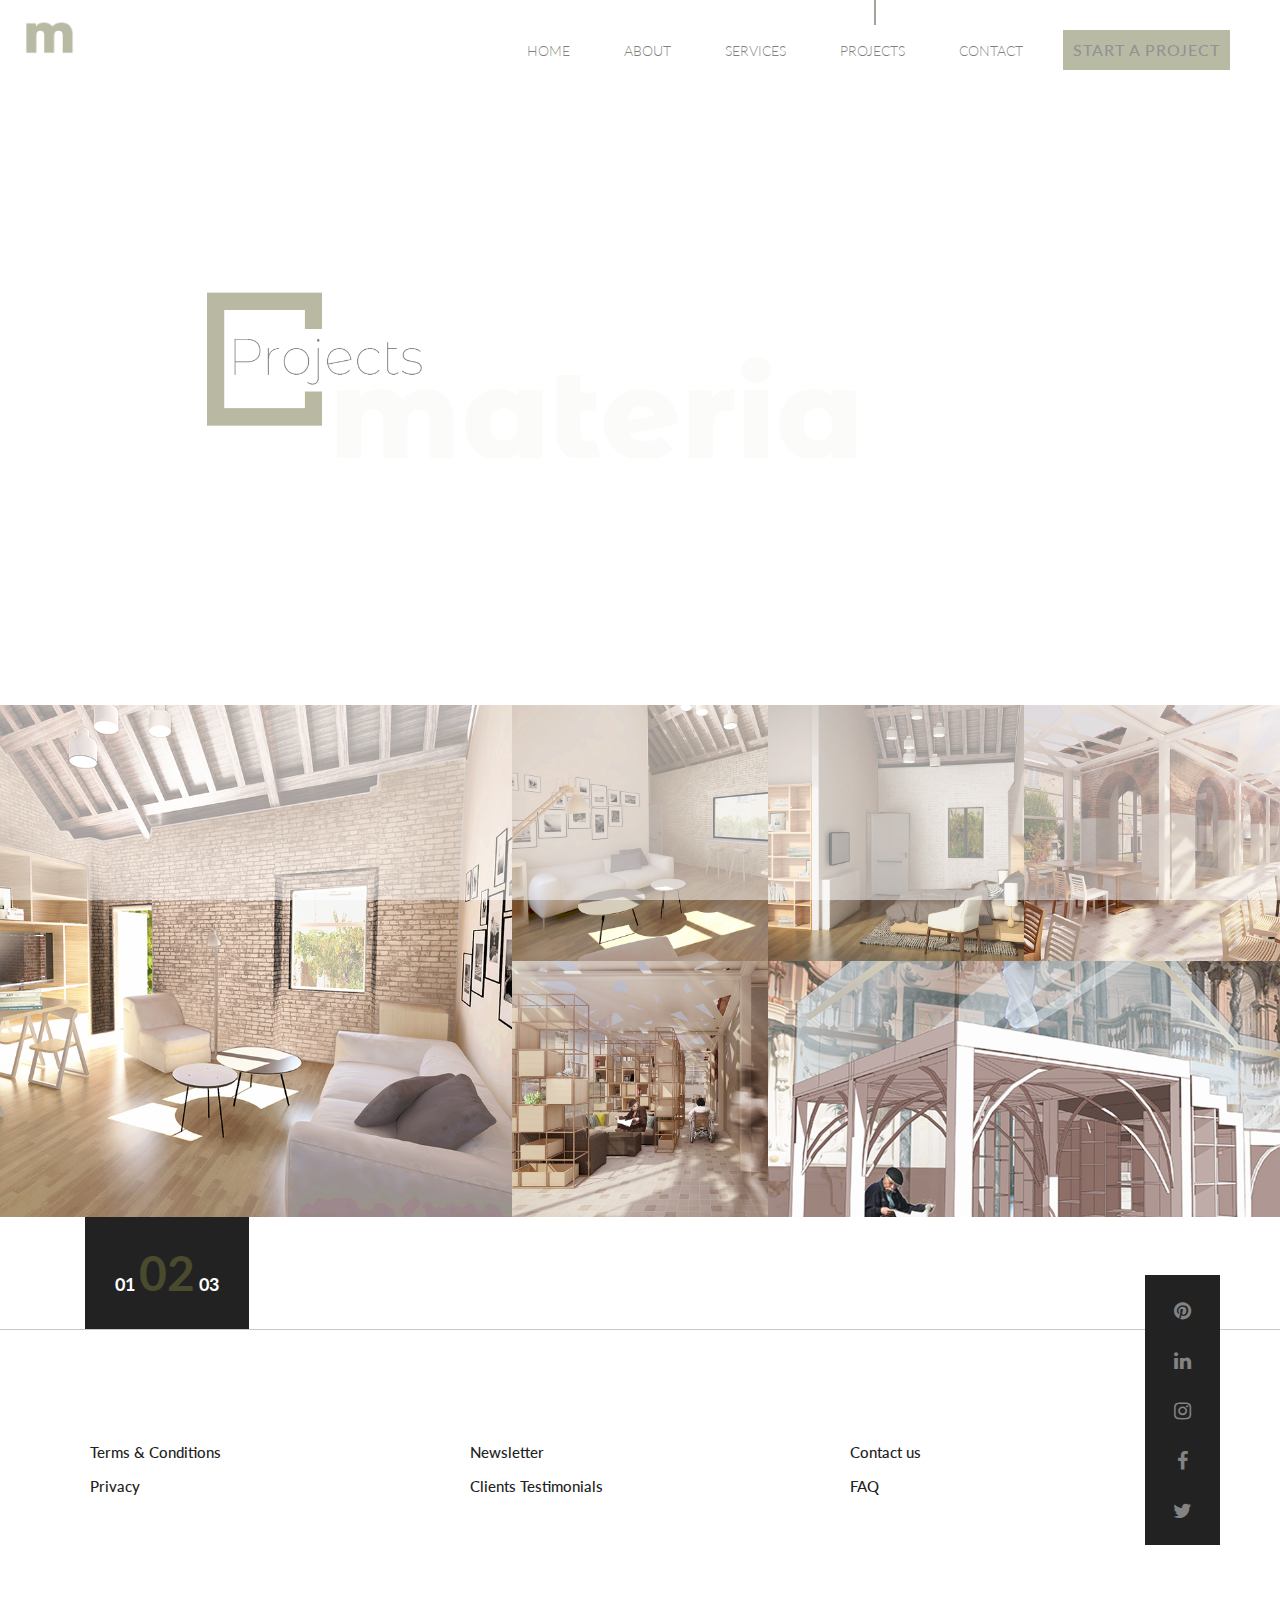
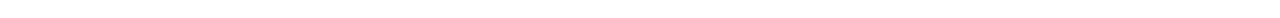
<file: portfolio.html>
<!DOCTYPE html>
<html lang="en">
<head>
	<title>Materia</title>
	<meta charset="UTF-8">
	<meta name="description" content="Arcade - Architecture Template">
	<meta name="keywords" content="arcade, architecture, onepage, creative, html">
	<meta name="viewport" content="width=device-width, initial-scale=1.0">

	<!-- Favicon -->
	<link rel="icon" type="image/png" href="img/fav-icon/favicon-32x32.png" sizes="32x32" />
	<link rel="icon" type="image/png" href="img/fav-icon/favicon-16x16.png" sizes="16x16" />

	<!-- Google Fonts -->
	<!-- <link href="https://fonts.googleapis.com/css?family=Roboto:100,300,400,500,700,900" rel="stylesheet"> -->
	<link href="https://fonts.googleapis.com/css?family=Lato:300,400,700,900" rel="stylesheet">

	<!-- Stylesheets -->
	<link rel="stylesheet" href="css/bootstrap.min.css"/>
	<link rel="stylesheet" href="css/font-awesome.min.css"/>
	<link rel="stylesheet" href="css/animate.css"/>
	<link rel="stylesheet" href="css/owl.carousel.css"/>
	<link rel="stylesheet" href="css/style.css"/>


</head>
<body>
	<!-- Page Preloder -->
	<div id="preloder">
		<div class="loader"></div>
	</div>

	<!-- Header section start -->
	<header class="header-area">
		<a href="index.html" class="logo-area" id="logo-img">
			<img src="img/logo.png" alt="Materia logo">
		</a>
		<div class="nav-switch">
			<i class="fa fa-bars"></i>
		</div>
		<div class="phone-number">START A PROJECT</div>
		<nav class="nav-menu">
			<ul>
				<li><a href="index.html">Home</a></li>
				<li><a href="about.html">About</a></li>
				<li><a href="service.html">Services</a></li>
				<li class="active"><a href="portfolio.html">Projects</a></li>
				<li><a href="contact.html">Contact</a></li>
			</ul>
		</nav>
	</header>
	<!-- Header section end -->


	<!-- Page header section start -->
	<section class="page-header-section">
		<div class="container">
			<img src="img/header-bg-2.jpg" class="img-header" alt="Header image">
		</div>
		<div class="container">
			<!-- <h1 class="header-title" id="about">About</h1> -->
		</div>
	</section>
	<!-- Page header section end -->


	<!-- Page section start -->
	<div class="page-section spad">
		<!-- <div class="container">

			<ul class="portfolio-filter">
				<li class="filter" data-filter="*">All</li>
				<li class="filter" data-filter=".photo">Photography</li>
				<li class="filter" data-filter=".design">Design</li>
				<li class="filter" data-filter=".iden">Identity</li>
				<li class="filter" data-filter=".corp">Corporate</li>
				<li class="filter" data-filter=".uxui">UI/UX</li>
			</ul>
		</div> -->
		<!-- portfolio items -->
		<div class="portfolio-warp spad">
			<div id="portfolio">
				<div class="grid-sizer"></div>
				<!-- portfolio item -->
				<div class="grid-item set-bg grid-wide photo" data-setbg="img/portfolio/1.jpg"><a class="img-popup" href="img/portfolio/1.jpg"></a></div>
				<!-- portfolio item -->
				<div class="grid-item set-bg design corp" data-setbg="img/portfolio/2.jpg"><a class="img-popup" href="img/portfolio/2.jpg"></a></div>
				<!-- portfolio item -->
				<div class="grid-item set-bg iden photo uxui" data-setbg="img/portfolio/3.jpg"><a class="img-popup" href="img/portfolio/3.jpg"></a></div>
				<!-- portfolio item -->
				<div class="grid-item set-bg corp design" data-setbg="img/portfolio/4.jpg"><a class="img-popup" href="img/portfolio/4.jpg"></a></div>
				<!-- portfolio item -->
				<div class="grid-item set-bg uxui iden" data-setbg="img/portfolio/5.jpg"><a class="img-popup" href="img/portfolio/5.jpg"></a></div>
				<!-- portfolio item -->
				<div class="grid-item set-bg grid-long design corp" data-setbg="img/portfolio/6.jpg"><a class="img-popup" href="img/portfolio/6.jpg"></a></div>
			</div>
		</div>
		<div class="container">
			<div class="pagination">
				<a href="#">01</a>
				<a href="" class="active">02</a>
				<a href="">03</a>
			</div>
		</div>
	</div>
	<!-- Page section end -->



			<!-- Footer section start -->
			<footer class="footer-section">
				<div class="footer-social">
					<div class="social-links">
						<a href="#"><i class="fa fa-pinterest"></i></a>
						<a href="#"><i class="fa fa-linkedin"></i></a>
						<a href="#"><i class="fa fa-instagram"></i></a>
						<a href="#"><i class="fa fa-facebook"></i></a>
						<a href="#"><i class="fa fa-twitter"></i></a>
					</div>
				</div>
				<div class="container">
					<div class="row">
						<!-- <div class="col-lg-9 offset-lg-3">
							<div class="row"> -->
								<!-- <div class="col-md-4">
									<div class="footer-item">
										<ul>
											<li><a href="#">Home</a></li>
											<li><a href="#">About us</a></li>
											<li><a href="#">Services</a></li>
											<li><a href="#">Portfolio</a></li>
											<li><a href="#">Blog</a></li>
										</ul>
									</div>
								</div> -->
								<div class="col-md-4 align-items-center">
									<div class="footer-item">
										<ul>
											<li><a href="#">Terms & Conditions</a></li>
											<li><a href="#">Privacy</a></li>
										</ul>
									</div>
								</div>
								<div class="col-md-4">
									<div class="footer-item">
										<ul>
											<li><a href="#">Newsletter</a></li>
											<li><a href="#">Clients Testimonials</a></li>
										</ul>
									</div>
								</div>
								<div class="col-md-4">
									<div class="footer-item">
										<ul>
											<li><a href="#">Contact us</a></li>
											<li><a href="#">FAQ</a></li>
										</ul>
									</div>
								</div>
							<!-- </div>
						</div> -->
					</div>
				</div>

				<!-- Link back to Colorlib can't be removed. Template is licensed under CC BY 3.0. -->
		     <!-- <div class="copyright">Copyright &copy; <script>document.write(new Date().getFullYear());</script> All rights reserved.  <br>This template is made with <i class="fa fa-heart-o" aria-hidden="true"></i> by <a href="https://colorlib.com" target="_blank">Colorlib</a></div> -->
		    <!-- Link back to Colorlib can't be removed. Template is licensed under CC BY 3.0. -->

			</footer>
			<!-- Footer section end -->




			<!--====== Javascripts & Jquery ======-->
			<script src="js/jquery-2.1.4.min.js"></script>
			<script src="js/bootstrap.min.js"></script>
			<script src="js/isotope.pkgd.min.js"></script>
			<script src="js/owl.carousel.min.js"></script>
			<script src="js/jquery.owl-filter.js"></script>
			<script src="js/magnific-popup.min.js"></script>
			<script src="js/circle-progress.min.js"></script>
			<script src="js/main.js"></script>
		</body>
		</html>
</file>
<file: css/style.css>
/* =================================
------------------------------------
  Arcade - Architecture
  Version: 1.0
 ------------------------------------
 ====================================*/





/*----------------------------------------*/
/* Template default CSS
/*----------------------------------------*/
html,
body {
	height: 100%;
	font-family: 'Lato', sans-serif;
}

h1,
h2,
h3,
h4,
h5,
h6 {
	color: #222222;
	margin: 0;
	margin-bottom: 10px;
	font-weight: 700;
}

h1 {
	font-size: 60px;
	margin-bottom: 40px;
	font-weight: 900;
}

h1 span {
	background: #494A2E;
	padding: 0 10px;
	color: #222222;
	display: inline-block;
}

h2 {
	font-size: 36px;
	font-weight: 700;
	color: #0A0A07;
}

h3 {
	font-size: 24px;
	margin-bottom: 30px;
}

h4 {
	font-size: 15px;
}

p {
	font-size: 15px;
	color: #727272;
	line-height: 2;
}

img {
	max-width: 100%;
}

input:focus,
select:focus,
button:focus,
textarea:focus {
	outline: none;
}

a:hover,
a:focus {
	text-decoration: none;
	outline: none;
}

ul,
ol {
	padding: 0;
	margin: 0;
}

/*------------------------
  Helper css
--------------------------*/
.sp-title {
	font-size: 35px;
	margin-bottom: 40px;
}

.sp-title span {
	background: #727448;
	padding: 0 10px;
	color: #000;
	display: inline-block;
}

.pt100 {
	padding-top: 100px;
}

.pb100 {
	padding-bottom: 100px;
}

.pt50 {
	padding-top: 50px;
}

.pb50 {
	padding-top: 100px;
	padding-bottom: 50px;
}

.mb100 {
	margin-bottom: 100px;
}

.spad {
	/* padding: 100px 0; */
	padding-top: 130px;
}

.section-title {
	margin-bottom: 75px;
}

.section-title h1,
.section-title h2 {
	display: inline-block;
	background: #727448;
	padding: 0 20px;
	margin-bottom: 0;
	font-size: 60px;
}

.set-bg {
	background-size: cover;
	background-repeat: no-repeat;
}



/*------------------------
  Common element css
--------------------------*/
/*=== Preloder ===*/
#preloder {
	position: fixed;
	width: 100%;
	height: 100%;
	top: 0;
	left: 0;
	z-index: 999999;
	background: #fff;
}

.loader {
	width: 30px;
	height: 30px;
	border: 3px solid #000;
	position: absolute;
	top: 50%;
	left: 50%;
	margin-top: -13px;
	margin-left: -13px;
	border-radius: 60px;
	border-left-color: transparent;
	animation: loader 0.8s linear infinite;
	-webkit-animation: loader 0.8s linear infinite;
	}

@keyframes loader {
	0% {
		transform: rotate(0deg);
	}
	50% {
		transform: rotate(180deg);
	}
	100% {
		transform: rotate(360deg);
	}
}

@-webkit-keyframes loader {
	0% {
		-webkit-transform: rotate(0deg);
	}
	50% {
		-webkit-transform: rotate(180deg);
	}
	100% {
		-webkit-transform: rotate(360deg);
	}
}
.site-btn {
	display: inline-block;
	font-weight: 500;
	font-size: 18px;
	border: 4px solid;
	min-width: 200px;
	text-align: center;
	padding: 19px 0;
	position: relative;
	background-color: transparent;
	margin-right: 15px;
	z-index: 1;
}

.site-btn:after,
.site-btn:before {
	position: absolute;
	content: "";
	width: 26px;
	height: 4px;
	right: -15px;
}

.site-btn:after {
	bottom: 8px;
}

.site-btn:before {
	bottom: 18px;
}

.site-btn.sb-light {
	color: #0A0A07;
}

.site-btn.sb-light:after,
.site-btn.sb-light:before {
	background: #0A0A07;
}

.site-btn.sb-dark {
	color: #222222;
}

.site-btn.sb-dark:after,
.site-btn.sb-dark:before {
	background: #222222;
}

.site-btn.sb-solid-color {
	background: #494A2E;
	border-color: #494A2E;
}

.site-btn.sb-solid-color:after,
.site-btn.sb-solid-color:before {
	background: #222222;
}

.site-btn.sb-solid-dark {
	background: #222;
	border-color: #222;
	color: #494A2E;
}

.site-btn.sb-solid-dark:after,
.site-btn.sb-solid-dark:before {
	background: #494A2E;
}

.element {
	margin-bottom: 100px;
}

/*===  Accordion ===*/
.accordion-area .panel {
	margin-bottom: 15px;
}

.accordion-area .panel-header {
	background: #f0f0f0;
	display: block;
	padding: 12px 50px;
	font-size: 14px;
	font-weight: 700;
	position: relative;
	-webkit-transition: all 0.4s ease-out 0s;
	-o-transition: all 0.4s ease-out 0s;
	transition: all 0.4s ease-out 0s;
}

.accordion-area .panel-header.active {
	background: #494A2E;
}

.accordion-area .panel-header.active .panel-link:after {
	content: "-";
}

.accordion-area .panel-header.active .panel-link.collapsed:after {
	content: "+";
}

.accordion-area .panel-link {
	position: absolute;
	right: 0;
	top: 0;
	height: 100%;
	width: 50px;
	background: #494A2E;
	border: none;
	cursor: pointer;
}

.accordion-area .panel-body p {
	font-size: 14px;
	margin-bottom: 0;
	padding-top: 25px;
}

.accordion-area .panel-body {
	padding: 0 5px;
}

.accordion-area .panel-link:after {
	content: "+";
	position: absolute;
	left: 50%;
	font-size: 16px;
	font-weight: 700;
	top: 50%;
	line-height: 16px;
	margin-top: -8px;
	margin-left: -4px;
}

/*===  Tab  ===*/
.tab-element .nav-tabs {
	border-bottom: none;
	margin-bottom: 35px;
}

.tab-element .nav-tabs .nav-link {
	border: none;
	background: #f0f0f0;
	border-radius: 0;
	margin-right: 5px;
	font-size: 14px;
	font-weight: 500;
	color: #222;
	padding: 15px 30px;
}

.tab-element .nav-tabs .nav-link.active {
	background: #494A2E;
}

.tab-element .nav-tabs .nav-link.active,
.tab-element .nav-tabs .nav-link:hover {
	border: none;
}

.tab-element .tab-pane h4 {
	font-size: 18px;
	margin: 25px 0 20px;
}

.tab-element .tab-pane p {
	font-size: 14px;
}

/*===  Loader ===*/
.circle-progress {
	text-align: center;
	padding-top: 30px;
	display: inline-block;
}

.circle-progress .prog-circle {
	position: relative;
	margin-bottom: -155px;
}

.circle-progress .prog-circle:after {
	position: absolute;
	content: "";
	width: 177px;
	height: 177px;
	left: 9px;
	top: 9px;
	border-radius: 50%;
	border: 2px solid #fff;
	z-index: 1;
}

.circle-progress canvas {
	-webkit-transform: rotate(90deg);
	-ms-transform: rotate(90deg);
	transform: rotate(90deg);
}

.circle-progress .progress-info {
	width: 100%;
	border-radius: 150px;
	margin: 0 auto;
	padding-top: 22px;
}

.circle-progress .progress-info h2 {
	font-size: 48px;
}

.circle-progress .prog-title {
	text-align: center;
	margin-top: 100px;
}

.circle-progress .prog-title h3 {
	font-size: 18px;
	color: #727272;
}

.img-popup-warp .mfp-content {
	opacity: 0;
	-webkit-transform: scale(0.8);
	    -ms-transform: scale(0.8);
	        transform: scale(0.8);
	-webkit-transition: all 0.4s;
	-o-transition: all 0.4s;
	transition: all 0.4s;
}

.img-popup-warp.mfp-ready .mfp-content {
	opacity: 1;
	-webkit-transform: scale(1);
	    -ms-transform: scale(1);
	        transform: scale(1);
}

/*----------------------------------------*/
/*  Header CSS
/*----------------------------------------*/
.header-area {
	position: absolute;
	width: 100%;
	top: 0;
	z-index: 50;
}

.logo-area {
	float: left;
	display: inline-block;
	/* max-width: 7%; */
	/* background: #121212; */
	padding: 10px 14px 0px;
}

#logo-img img {
	margin-left: 4px;
    max-width: 60px;
    padding-top: 5px;
	}

.phone-number {
	float: right;
	display: inline-block;
	padding: 8px 10px;
	background: #727448;
	font-weight: 500;
	letter-spacing: 1px;
	margin-top: 30px;
	margin-right: 50px;
}

.nav-switch {
	display: none;
}

.nav-menu {
	display: inline-block;
	float: right;
}

.nav-menu ul {
	list-style: none;
}

.nav-menu ul li {
	display: inline;
}

.nav-menu ul li a {
	display: inline-block;
	padding: 40px 10px 5px;
	text-transform: uppercase;
	margin-right: 30px;
	font-size: 14px;
	color: #000;;
	font-weight: 300;
	position: relative;
}

.nav-menu ul li a:after {
	position: absolute;
	content: "";
	width: 2px;
	height: 0;
	left: 50%;
	margin-left: 1px;
	top: 0;
	background: #494A2E;
	-webkit-transition: all 0.4s;
	-o-transition: all 0.4s;
	transition: all 0.4s;
}

.nav-menu ul li a:hover:after {
	height: 25px;
}

.nav-menu ul li.active>a:after {
	height: 25px;
}

/*---------------------------------------*/
/*  Hero Section CSS
/*----------------------------------------*/
.hero-section {
	height: 960px;
	background: #ededed;
	position: relative;
}

.left-bar {
	position: absolute;
	width: 100px;
	height: 100%;
	background: #121212;
	z-index: 20;
}

.left-bar .left-bar-content {
	position: absolute;
	width: 100%;
	bottom: 0;
	text-align: center;
	margin-bottom: 90px;
}

.social-links a {
	display: block;
	color: #838383;
	margin-bottom: 20px;
	font-size: 20px;
	-webkit-transition: all 0.4s;
	-o-transition: all 0.4s;
	transition: all 0.4s;
}

.social-links a:hover {
	color: #494A2E;
}

.hero-right-text {
	position: absolute;
	right: 140px;
	-webkit-transform: rotate(-90deg);
	    -ms-transform: rotate(-90deg);
	        transform: rotate(-90deg);
	-webkit-transform-origin: right center;
	    -ms-transform-origin: right center;
	        transform-origin: right center;
	bottom: 60%;
	z-index: 30;
	color: #000;
	text-transform: uppercase;
	letter-spacing: 20px;
}

.hero-slider .hero-slide-item {
	width: 100%;
	height: 960px;
	display: table;
}

.hero-slider .hero-slide-item .slide-inner {
	display: table-cell;
	vertical-align: middle;
	position: relative;
}

.hero-slider .owl-nav {
	position: absolute;
	display: inline-block;
	left: 133px;
	bottom: 70px;
}

.hero-slider .owl-nav .owl-prev,
.hero-slider .owl-nav .owl-next {
	display: inline-block;
	margin-right: 30px;
	font-size: 14px;
	font-weight: 700;
	color: #191910;
	letter-spacing: 1px;
	-webkit-transition: all 0.4s;
	-o-transition: all 0.4s;
	transition: all 0.4s;
}

.hero-slider .owl-nav .owl-prev:hover,
.hero-slider .owl-nav .owl-next:hover {
	color: #494A2E;
}

.hero-slider .owl-nav .owl-prev i {
	margin-right: 5px;
}

.hero-slider .owl-nav .owl-next {
	margin-right: 0px;
}

.hero-slider .owl-nav .owl-next i {
	margin-left: 5px;
}

.slide-num-holder {
	width: 153px;
	height: 250px;
	position: absolute;
	right: 60px;
	background: rgba(18, 18, 18, 0.95);
	bottom: -40px;
	z-index: 111;
	text-align: right;
	padding-right: 20px;
	padding-top: 60px;
	color: #494A2E;
	font-weight: 700;
}

.slide-num-holder span {
	font-size: 48px;
	color: #494A2E;
	position: relative;
	top: -10px;
	right: -10px;
}

.slide-content {
	/* margin-left: 350px; */
	/* heromargin-bottom: 50px; */
	padding-left: 190px;
	padding-top: 170px;
	padding-bottom: 70px;
	position: relative;
	opacity: 0.5;
	-webkit-transition: all 0.6s;
	-o-transition: all 0.6s;
	transition: all 0.6s;
}

.slide-content:after {
	position: absolute;
	content: "";
	height: calc(100% + 50px);
	width: 330px;
	border-top: 150px solid #727448;
	border-left: 150px solid #727448;
	border-bottom: 90px solid #727448;
	top: 0;
	left: 0;
	opacity: 0.73;
}

.slide-content h2 {
	color: #000;
	font-size: 80px;
	line-height: 100px;
}

.owl-item.active .slide-content {
	opacity: 1;
}

/*----------------------------------------*/
/*  Intro Section CSS
/*----------------------------------------*/
.intro-text p {
	margin-bottom: 50px;
}

/*----------------------------------------*/
/*  Service Section CSS
/*----------------------------------------*/
.service-box {
	margin-bottom: 30px;
}

.service-box .sb-icon {
	margin-bottom: 30px;
	width: 100px;
	height: 125px;
	text-align: center;
	position: relative;
	overflow: hidden;
	background-color: transparent;
	-webkit-transition: all 0.4s;
	-o-transition: all 0.4s;
	transition: all 0.4s;
}

.service-box .sb-icon .sb-img-icon {
	position: absolute;
	left: 0;
	bottom: 0;
	-webkit-transition: all 0.3s;
	-o-transition: all 0.3s;
	transition: all 0.3s;
}

.service-box .sb-icon .sb-img-icon img {
	opacity: 0.2;
	max-height: 70px;
	-webkit-transition: all 0.3s;
	-o-transition: all 0.3s;
	transition: all 0.3s;
}

.service-box .sb-icon::after {
	content: "";
	position: absolute;
	width: 100%;
	height: 100%;
	background: #fff;
	left: 25px;
	top: -80px;
	-webkit-transform: rotate(-65deg);
	    -ms-transform: rotate(-65deg);
	        transform: rotate(-65deg);
}

.service-box .readmore {
	font-size: 12px;
	font-weight: 700;
	color: #222222;
	display: inline-block;
	padding: 2px 0;
	background-color: transparent;
	-webkit-transition: all 0.4s;
	-o-transition: all 0.4s;
	transition: all 0.4s;
}

.service-box:hover .sb-icon {
	background-color: #494A2E;
}

.service-box:hover .sb-icon .sb-img-icon {
	left: 15px;
	margin-bottom: 5px;
}

.service-box:hover .sb-icon .sb-img-icon img {
	opacity: 1;
}

.service-box:hover .readmore {
	background-color: #494A2E;
	padding: 2px 10px;
}

/*----------------------------------------*/
/*  CTA Section CSS
/*----------------------------------------*/
.cta-section {
	position: relative;
	margin-bottom: 100px;
}

.cta-section:after {
	content: "";
	position: absolute;
	width: 67%;
	height: 100%;
	right: 0;
	top: 0;
	background: #222222;
	z-index: 2;
}

.cta-section .cta-image-box {
	position: absolute;
	width: 50%;
	height: 100%;
	left: 0;
	background-image: url("../img/cta-img.jpg");
	background-repeat: no-repeat;
	background-size: cover;
}

.cta-section .container {
	position: relative;
	z-index: 9;
}

.cta-section .cta-content h2 {
	color: #fff;
}

.cta-section .cta-content p {
	color: #fff;
	margin-bottom: 30px;
}

.cta-section .cta-content .cta-img-icon {
	display: inline-block;
	height: 80px;
	position: relative;
	width: 50px;
	margin-right: 40px;
	margin-bottom: 30px;
}

.cta-section .cta-content .cta-img-icon:last-child {
	margin-right: 0;
}

.cta-section .cta-content .cta-img-icon img {
	position: absolute;
	left: 0;
	bottom: 0;
	max-height: 100%;
}

/*----------------------------------------*/
/*  Milestones Section CSS
/*----------------------------------------*/
.milestone {
	min-height: 110px;
	padding-left: 43px;
	padding-top: 15px;
	position: relative;
}

.milestone h2 {
	margin-bottom: 0;
	font-size: 68px;
	display: inline-block;
	float: left;
	position: relative;
	z-index: 1;
}

.milestone p {
	float: left;
	font-size: 20px;
	margin-top: 10px;
	margin-left: 10px;
	line-height: 1.5;
	position: relative;
	z-index: 1;
	font-weight: 500;
}

.milestone:after {
	position: absolute;
	content: "";
	width: 110px;
	height: 110px;
	left: 0;
	top: 0;
	background: #efefef;
	-webkit-transition: all 0.3s;
	-o-transition: all 0.3s;
	transition: all 0.3s;
}

.milestone:hover:after {
	background: #494A2E;
}

/*----------------------------------------*/
/*  Projects Section CSS
/*----------------------------------------*/
.projects-filter-nav {
	list-style: none;
	text-align: right;
	margin-top: 20px;
}

.projects-filter-nav li {
	display: inline-block;
	margin-left: 25px;
	color: #747474;
	font-size: 18px;
	font-weight: 500;
	padding: 0 5px;
	cursor: pointer;
	-webkit-transition: .4s;
	-o-transition: .4s;
	transition: .4s;
}

.projects-filter-nav li.btn-active {
	background: #494A2E;
	color: #222222;
}

.projects-slider {
	padding: 0 40px;
	margin-top: 60px;
}

.projects-slider .single-project {
	height: 550px;
	width: 100%;
	background: #333;
	-o-transition: .8s;
	transition: .8s;
	-webkit-transition: .8s;
	-ms-transform: translateX(0);
	    transform: translateX(0);
	-webkit-transform: translateX(0);
	opacity: 1;
}

.projects-slider .single-project .project-content {
	padding: 50px;
	height: 100%;
	background: rgba(13, 13, 13, 0.5);
	-webkit-transition: all 0.4s ease 0s;
	-o-transition: all 0.4s ease 0s;
	transition: all 0.4s ease 0s;
	opacity: 0;
}

.projects-slider .single-project .project-content h2 {
	color: #fff;
	font-weight: 500;
	position: relative;
	top: 20px;
	-webkit-transition: all 0.6s ease 0s;
	-o-transition: all 0.6s ease 0s;
	transition: all 0.6s ease 0s;
}

.projects-slider .single-project .project-content p {
	color: #494A2E;
	font-weight: 500;
	position: relative;
	top: 40px;
	-webkit-transition: all 0.4s ease 0s;
	-o-transition: all 0.4s ease 0s;
	transition: all 0.4s ease 0s;
}

.projects-slider .single-project .seemore {
	position: absolute;
	right: 50px;
	bottom: 30px;
	background: #494A2E;
	font-size: 14px;
	font-weight: 700;
	color: #222;
	display: inline-block;
	padding: 2px 8px;
	-webkit-transition: all 0.4s ease 0s;
	-o-transition: all 0.4s ease 0s;
	transition: all 0.4s ease 0s;
}

.projects-slider .single-project:hover .project-content {
	opacity: 1;
}

.projects-slider .single-project:hover .project-content h2,
.projects-slider .single-project:hover .project-content p {
	top: 0;
}

.projects-slider .single-project:hover .seemore {
	bottom: 50px;
}

.projects-slider .single-project.__loading {
	opacity: 0;
	-ms-transform: translateX(40px);
	    transform: translateX(40px);
	-webkit-transform: translateX(40px);
}

.projects-slider .owl-nav {
	text-align: right;
	max-width: 1170px;
	margin: 40px auto 0;
}

.projects-slider .owl-nav .owl-prev,
.projects-slider .owl-nav .owl-next {
	display: inline-block;
	margin-right: 20px;
	font-size: 14px;
	font-weight: 700;
	color: #222222;
	letter-spacing: 1px;
	-webkit-transition: all 0.4s;
	-o-transition: all 0.4s;
	transition: all 0.4s;
	padding: 0 5px;
}

.projects-slider .owl-nav .owl-prev:hover,
.projects-slider .owl-nav .owl-next:hover {
	/* background: #494A2E; */
	color: #494A2E;
}

.projects-slider .owl-nav .owl-prev i {
	margin-right: 5px;
}

.projects-slider .owl-nav .owl-next {
	margin-right: 0px;
}

.projects-slider .owl-nav .owl-next i {
	margin-left: 5px;
}

/*----------------------------------------*/
/*  Client Section CSS
/*----------------------------------------*/
.client-slider .single-brand {
	display: table;
	height: 80px;
	width: 100%;
}

.client-slider .single-brand a {
	display: table-cell;
	vertical-align: middle;
	text-align: center;
}

.client-slider .single-brand a img {
	width: auto;
	margin: 0 auto;
	opacity: 0.2;
	-webkit-transition: all 0.4s;
	-o-transition: all 0.4s;
	transition: all 0.4s;
}

.client-slider .single-brand a:hover img {
	opacity: 1;
}

/*----------------------------------------*/
/*  Footer Section CSS
/*----------------------------------------*/
.footer-section {
	padding-top: 110px;
	padding-bottom: 110px;
	border-top: 1px solid #c8c8c8;
	position: relative;
}

.footer-section .copyright {
	position: absolute;
	top: 50%;
	margin-top: -12px;
	left: 60px;
	color: #737373;
}

.footer-section .footer-social {
	width: 75px;
	text-align: center;
	position: absolute;
	right: 60px;
	top: -55px;
	padding-top: 20px;
	background: #222;
}

.footer-item ul {
	list-style: none;
}

.footer-item ul li {
	display: block;
	margin-bottom: 10px;
}

.footer-item ul li a {
	display: inline-block;
	font-size: 15px;
	font-weight: 500;
	color: #222222;
	padding: 0 5px;
}

.footer-item ul li a:hover {
	background: #494A2E;
}

/*----------------------------------------*/
/*  Other pages CSS
/*----------------------------------------*/
.page-header-section {
	height: 445px;
	padding-top: 200px;
}

.page-header-section .header-title {
	font-size: 82px;
	color: #fff;
}

.page-header-section .header-title span {
	background: none;
	color: #494A2E;
}

/*----------------------------------------*/
/*  About page CSS
/*----------------------------------------*/
.testimonials-section {
	position: relative;
	margin: 60px 0;
}

.testimonials-section h1 {
	color: #fff;
}

.testimonials-section:after {
	content: "";
	position: absolute;
	width: 67%;
	height: 100%;
	right: 0;
	top: 0;
	background: #222222;
	z-index: 2;
}

.testimonials-section .testimonials-image-box {
	position: absolute;
	width: 50%;
	height: calc(100% + 120px);
	left: 0;
	top: -60px;
	background-image: url("../img/cta-img.jpg");
	background-repeat: no-repeat;
	background-size: cover;
}

.testimonials-section .container {
	position: relative;
	z-index: 9;
}

.testimonials-section .qut {
	color: #494A2E;
	font-size: 36px;
	margin-bottom: 20px;
}

.ts-item p {
	color: #fff;
	font-style: italic;
	margin-bottom: 50px;
}

.ts-item h4 {
	font-size: 15px;
	font-weight: 400;
	color: #494A2E;
	margin-bottom: 0;
}

.ts-item span {
	font-size: 12px;
	color: #fff;
}

.team-member {
	padding-right: 67px;
	position: relative;
}

.team-member img {
	min-width: 100%;
}

.team-member .member-info {
	position: absolute;
	padding-left: 35px;
	padding-top: 10px;
	padding-bottom: 10px;
	width: 230px;
	background: #fff;
	bottom: 37px;
	right: 0;
	-webkit-box-shadow: 6px 7px 20px rgba(114, 114, 114, 0.21);
	        box-shadow: 6px 7px 20px rgba(114, 114, 114, 0.21);
	-webkit-transition: all 0.4s;
	-o-transition: all 0.4s;
	transition: all 0.4s;
}

.team-member .member-info h2 {
	font-size: 30px;
	margin-bottom: 0;
}

.team-member .member-info p {
	color: #222222;
	font-size: 15px;
	font-weight: 500;
	margin-bottom: 0;
}

.team-member:hover .member-info {
	background: #494A2E;
	-webkit-box-shadow: 0px 0px 0px rgba(114, 114, 114, 0.21);
	        box-shadow: 0px 0px 0px rgba(114, 114, 114, 0.21);
}

.promo-section {
	padding-top: 90px;
	padding-bottom: 150px;
}

.promo-text h1 {
	margin-bottom: 20px;
}

.promo-text p {
	font-size: 16px;
	font-weight: 500;
	color: #000;
	margin-bottom: 0;
}

.slide-num-holder.test-slider {
	right: auto;
	left: 100%;
	bottom: -160px;
	width: 160px;
	height: 230px;
	padding-right: 30px;
	padding-top: 80px;
}

/*----------------------------------------*/
/*  Service page CSS
/*----------------------------------------*/
.service-slider {
	position: relative;
}

.service-slider .owl-controls {
	position: absolute;
	height: 100%;
	width: 14px;
	left: 0;
	top: 0;
	display: -ms-grid;
	display: grid;
}

.service-slider .owl-dots {
	display: table-cell;
	vertical-align: middle;
}

.service-slider .owl-dots .owl-dot {
	width: 14px;
	height: 13px;
	margin-bottom: 10px;
	background: #e8e8e8;
}

.service-slider .owl-dots .owl-dot.active {
	background: #494A2E;
}

.service-text h2 {
	font-size: 30px;
	margin-bottom: 30px;
}

.service-text p {
	margin-bottom: 50px;
}

.service-text ol {
	list-style: none;
}

.service-text ol li {
	font-size: 20px;
	font-weight: 700;
	color: #727272;
	margin-bottom: 20px;
}

.solid-service-box {
	text-align: center;
	background: #fff;
	padding: 50px 30px;
	-webkit-transition: all 0.4s ease-out 0s;
	-o-transition: all 0.4s ease-out 0s;
	transition: all 0.4s ease-out 0s;
}

.solid-service-box h2 {
	font-size: 48px;
	color: #727272;
	margin-bottom: 20px;
	-webkit-transition: all 0.4s;
	-o-transition: all 0.4s;
	transition: all 0.4s;
}

.solid-service-box h3 {
	margin-bottom: 20px;
}

.solid-service-box p {
	font-size: 14px;
	margin-bottom: 20px;
}

.solid-service-box .readmore {
	font-size: 12px;
	font-weight: 700;
	text-transform: uppercase;
	color: #222;
	opacity: 0;
	visibility: hidden;
	position: relative;
	bottom: -20px;
	-webkit-transition: all 0.4s;
	-o-transition: all 0.4s;
	transition: all 0.4s;
}

.solid-service-box:hover {
	background: #494A2E;
}

.solid-service-box:hover h2 {
	color: #222;
}

.solid-service-box:hover .readmore {
	visibility: visible;
	opacity: 1;
	bottom: 0;
}

.promo-box {
	width: 1383px;
	margin: 0 auto;
	padding: 40px 0;
}

.promo-box .promo-text h1,
.promo-box .promo-text p {
	color: #191910;
}

/*----------------------------------------*/
/*  Blog page CSS
/*----------------------------------------*/
.blog-post {
	margin-bottom: 120px;
}

.blog-post .thumb {
	padding: 25px;
	position: relative;
}

.blog-post .thumb:after {
	position: absolute;
	content: "";
	width: 100%;
	height: calc(100% - 100px);
	top: 0;
	left: 0;
	background: #f0f0f0;
	z-index: -1;
	-webkit-transition: all 0.4s ease-out 0s;
	-o-transition: all 0.4s ease-out 0s;
	transition: all 0.4s ease-out 0s;
}

.blog-post .post-date {
	font-size: 14px;
	font-weight: 700;
	color: #222;
	display: inline-block;
	background: #494A2E;
	padding: 4px 15px;
	margin-bottom: 20px;
}

.blog-post h2 {
	font-size: 30px;
}

.blog-post h2 a {
	color: #222;
}

.blog-post p {
	margin-bottom: 0;
}

.blog-post .post-meta {
	margin-bottom: 40px;
}

.blog-post .post-meta a {
	color: #727272;
	font-size: 12px;
	margin-right: 10px;
}

.blog-post .post-meta a i {
	font-size: 16px;
	margin-left: 5px;
}

.blog-post:hover .thumb:after {
	background: #494A2E;
}

.pagination {
	display: inline-block;
	padding: 20px 30px;
	background: #222;
	border-radius: 0;
}

.pagination a {
	font-size: 18px;
	font-weight: 700;
	color: #fff;
}

.pagination a.active {
	font-size: 48px;
	color: #494A2E;
}

.search {
	position: relative;
}

.widget-area {
	margin-bottom: 80px;
}

.widget-area .widget-title {
	font-size: 22px;
	margin-bottom: 40px;
}

.widget-area .search input {
	width: 100%;
	background: #f0f0f0;
	border: none;
	font-size: 12px;
	padding: 10px;
	padding-right: 35px;
	font-style: italic;
}

.widget-area .search button {
	position: absolute;
	right: 0;
	top: 0;
	background: none;
	border: none;
	color: #838383;
	height: 100%;
	width: 40px;
}

.widget-area ul {
	list-style: none;
}

.widget-area ul li a {
	font-size: 15px;
	display: inline-block;
	margin-bottom: 15px;
	font-weight: 500;
	color: #727272;
	padding: 3px 10px;
	padding-left: 25px;
	position: relative;
	-webkit-transition: all 0.3s;
	-o-transition: all 0.3s;
	transition: all 0.3s;
}

.widget-area ul li a:after {
	position: absolute;
	content: "+";
	color: #838383;
	left: 5px;
	top: 3px;
	-webkit-transition: all 0.3s;
	-o-transition: all 0.3s;
	transition: all 0.3s;
}

.widget-area ul li a:hover {
	background: #494A2E;
	color: #222;
}

.widget-area ul li a:hover:after {
	color: #222;
}

.widget-area ul li:last-child a {
	margin-bottom: 0;
}

.widget-area .rp-widget .rp-widget-item {
	margin-bottom: 30px;
	overflow: hidden;
}

.widget-area .rp-widget .rp-widget-item:last-child {
	margin-bottom: 0;
}

.widget-area .rp-widget .thumb {
	width: 68px;
	height: 68px;
	float: left;
	margin-right: 30px;
	background: #ddd;
	display: block;
}

.widget-area .rp-widget .rp-content {
	padding-left: 98px;
}

.widget-area .rp-widget h4 {
	line-height: 1.5;
	margin-bottom: 0;
}

.widget-area .rp-widget p {
	font-size: 12px;
	font-weight: 500;
	margin-bottom: 0;
}

.widget-area .quote-widget span {
	font-size: 47px;
	font-style: italic;
	color: #727272;
}

.widget-area .quote-widget p {
	font-style: italic;
	margin-bottom: 0;
	font-size: 13px;
}

.widget-area .instagram-widget {
	padding-top: 30px;
}

.widget-area .instagram-widget a {
	display: block;
	overflow: hidden;
	width: 33.33333%;
	float: left;
	position: relative;
}

.widget-area .instagram-widget a:after {
	position: absolute;
	content: "";
	width: 100%;
	height: 100%;
	left: 0;
	top: 0;
	background: #494A2E;
	opacity: 0;
	-webkit-transition: all 0.3s;
	-o-transition: all 0.3s;
	transition: all 0.3s;
}

.widget-area .instagram-widget a:before {
	position: absolute;
	content: "+";
	color: #fff;
	font-weight: 500;
	text-align: center;
	font-size: 36px;
	line-height: 36px;
	width: 20px;
	top: 50%;
	margin-top: -13px;
	left: 50%;
	margin-left: -10px;
	text-shadow: 0 0 20px #999;
	opacity: 0;
	-webkit-transition: all 0.3s;
	-o-transition: all 0.3s;
	transition: all 0.3s;
	z-index: 2;
}

.widget-area .instagram-widget a:hover:after,
.widget-area .instagram-widget a:hover:before {
	opacity: 1;
}

.widget-area .instagram-widget a img {
	min-width: 100%;
}

/*----------------------------------------*/
/*  Contact page CSS
/*----------------------------------------*/
.cf-social {
	margin-top: 50px;
}

.cf-social a {
	color: #222;
	margin-right: 25px;
}

.contact-form {
	padding-top: 10px;
}

.contact-form input,
.contact-form textarea {
	width: 100%;
	font-size: 13px;
	border: none;
	background: #f0f0f0;
	padding: 15px 20px;
	margin-bottom: 20px;
}

.contact-form textarea {
	height: 200px;
	margin-bottom: 30px;
}

.contact-form ::-webkit-input-placeholder {
	font-style: italic;
}

.contact-form :-ms-input-placeholder {
	font-style: italic;
}

.contact-form ::-ms-input-placeholder {
	font-style: italic;
}

.contact-form ::placeholder {
	font-style: italic;
}

.map-area {
	height: 685px;
	width: 100%;
	display: block;
	background: #f0f0f0;
	margin-bottom: 2px;
}

/*----------------------------------------*/
/*  Portfolio page CSS
/*----------------------------------------*/
.portfolio-filter {
	list-style: none;
}

.portfolio-filter li {
	display: inline-block;
	margin-right: 40px;
	font-size: 14px;
	color: #222;
	cursor: pointer;
	font-weight: 500;
}

.portfolio-filter li.active {
	text-decoration: underline;
	-webkit-text-decoration-color: #2046f2;
	        text-decoration-color: #2046f2;
}

.portfolio-warp {
	display: block;
	overflow: hidden;
}

.portfolio-warp .grid-item {
	width: 20%;
	background-position: center;
}

.portfolio-warp .grid-item:after {
	content: '';
	display: block;
	clear: both;
}

.portfolio-warp .grid-item.grid-wide,
.portfolio-warp .grid-item.grid-long {
	width: 40%;
}

.portfolio-warp .grid-item a {
	width: 100%;
	height: 100%;
	display: block;
	background: rgba(186, 255, 0, 0.45);
	opacity: 0;
	-webkit-transition: all 0.4s;
	-o-transition: all 0.4s;
	transition: all 0.4s;
}

.portfolio-warp .grid-item a:after {
	position: absolute;
	content: "+";
	left: 50%;
	top: 60%;
	width: 48px;
	margin-left: -24px;
	margin-top: -24px;
	color: #fff;
	font-size: 48px;
	line-height: 48px;
	text-align: center;
	-webkit-transition: all 0.4s;
	-o-transition: all 0.4s;
	transition: all 0.4s;
	text-shadow: 0 0 10px rgba(0, 0, 0, 0.25);
}

.portfolio-warp .grid-item:hover a {
	opacity: 1;
}

.portfolio-warp .grid-item:hover a:after {
	top: 50%;
}

.portfolio-warp .grid-sizer {
	width: 20%;
}

/* ===========================
  Responsive
==============================*/
@media only screen and (max-width: 1477px) {
	.slide-num-holder.test-slider {
		left: auto;
		right: 0;
	}
}

@media only screen and (max-width: 1400px) {
	.promo-box {
		width: 100%;
	}
}

/* Medium screen : 992px. */
@media only screen and (min-width: 992px) and (max-width: 1199px) {
	.phone-number {
		margin-right: 30px;
	}
	.nav-menu ul li a {
		margin-right: 20px;
	}
	.slide-content {
		margin-left: 220px;
	}
	.milestone p {
		margin-left: 10px;
		font-size: 17px;
	}
	.milestone h2 {
		font-size: 55px;
	}
	.milestone:after {
		width: 90px;
		height: 90px;
	}
	.slide-num-holder {
		right: 20px;
	}
	.hero-right-text {
		right: 100px;
	}
}

/* Tablet :768px. */
@media only screen and (min-width: 768px) and (max-width: 991px) {
	.set-bg {
		background-size: cover;
		background-repeat: no-repeat;
		background-position-x: -397px;
		background-position-y: 11px;
			}
	.logo-area {
		padding: 20px 40px 30px;
	}
	#logo-img img {
		/* max-width: 50px; */
		width: 100%;
		height: auto;
		padding-top: 5px;
		margin-left: -14px;
		}

	.slide-content {
		margin-left: 170px;
		margin-bottom: -35px;
		padding-left: 120px;
		padding-top: 120px;
		padding-bottom: 30px;
	}
	.slide-content h2 {
		font-size: 60px;
		line-height: 60px;
	}
	.slide-content:after {
		border-top: 100px solid #494A2E;
		border-left: 100px solid #494A2E;
		border-bottom: 60px solid #494A2E;
	}
	.hero-slider .owl-nav {
		left: 211px;
	}
	.slide-num-holder {
		right: 20px;
	}
	.hero-right-text {
		bottom: 70%;
		right: 100px;
	}
	.nav-menu ul li a {
		margin-right: 5px;
		font-size: 13px;
		padding: 37px 7px 5px;
	}
	.phone-number {
		font-size: 12px;
		margin-right: 10px;
	}
	.team-member {
		margin-bottom: 30px;
	}
	.portfolio-warp .grid-item {
		width: 50%;
	}
	.portfolio-warp .grid-item.grid-wide,
	.portfolio-warp .grid-item.grid-long {
		width: 50%;
	}
	.portfolio-warp .grid-sizer {
		width: 50%;
	}
	.solid-service-box {
		margin-bottom: 30px;
	}
	.cta-section {
		background: #222;
		margin-bottom: 0;
	}
	.testimonials-section {
		background: #222;
		margin: 0;
	}
	.testimonials-image-box,
	.testimonials-section:after,
	.cta-image-box,
	.cta-section:after {
		display: none;
	}
	.hero-section,
	.hero-slider .hero-slide-item {
		height: 850px;
	}
	.milestone,
	.solid-service-box {
		margin-bottom: 30px;
	}
	.footer-section .footer-social {
		width: auto;
		top: -25px;
		right: 50%;
		padding: 10px;
		margin-right: -133px;
	}
	.footer-section .social-links a {
		display: inline-block;
		padding: 0 15px;
		margin-bottom: 0;
	}
	.projects-filter-nav {
		text-align: left;
	}
	.projects-filter-nav li {
		margin-left: 0;
		margin-right: 15px;
	}
	.footer-section .copyright {
		position: relative;
		width: 100%;
		max-width: 720px;
		margin: 40px auto 0;
		left: 0;
		top: 0;
		margin-bottom: -50px;
		padding-left: 15px;
	}
}

/* Large Mobile :480px. */
@media only screen and (max-width: 767px) {
	.set-bg {
		background-size: cover;
		background-repeat: no-repeat;
		background-position-x: -397px;
	    background-position-y: 11px;
		}
	h1,
	.sp-title {
		font-size: 45px;
	}
	.page-header-section .header-title {
		font-size: 55px;
	}
	.left-bar {
		width: 70px;
	}
	.slide-content:after,
	.hero-right-text,
	.phone-number {
		display: none;
	}
	#logo-img img {
		/* max-width: 50px; */
		width: 100%;
		height: auto;
		padding-top: 5px;
		}
	.nav-switch {
		position: absolute;
		right: 20px;
		font-size: 30px;
		color: #727448;
		top: 20px;
		display: block;
	}
	.nav-menu {
		position: absolute;
		width: calc(100% - 90px);
		left: 80px;
		background: #121212;
		top: 100%;
		margin-top: 11px;
		display: none;
	}
	.nav-menu ul li a {
		display: block;
		padding: 16px 21px;
		border-bottom: 1px solid #0A0A07;
		margin-right: 0;
		color: #727448;
	}
	.nav-menu ul li a:after {
		left: 20px;
	}
	.nav-menu ul li.active>a:after,
	.nav-menu ul li a:hover:after {
		height: 10px;
		color: #0A0A07;
	}
	.hero-section {
		height: auto;
	}
	.hero-slider .hero-slide-item {
		padding: 150px 0;
		height: auto;
	}
	.slide-content h2 {
		font-size: 60px;
		line-height: 60px;
	}
	.hero-slider .owl-nav {
		padding-left: 70px;
		width: 100%;
		text-align: center;
		left: 0;
	}
	.slide-content {
		margin-left: 70px;
		padding: 0;
		text-align: center;
	}
	.slide-num-holder,
	.slide-num-holder.test-slider {
		right: 0;
		height: 75px;
		width: 136px;
		padding-top: 18px;
	}
	.slide-num-holder span,
	.slide-num-holder.test-slider span {
		font-size: 40px;
	}
	.slide-num-holder.test-slider {
		bottom: -135px;
	}
	.team-member {
		margin-bottom: 30px;
	}
	.portfolio-warp .grid-item {
		width: 50%;
	}
	.portfolio-warp .grid-item.grid-wide,
	.portfolio-warp .grid-item.grid-long {
		width: 50%;
	}
	.portfolio-warp .grid-sizer {
		width: 50%;
	}
	.cta-section {
		background: #222;
		margin-bottom: 0;
	}
	.testimonials-section {
		background: #222;
		margin: 0;
	}
	.testimonials-image-box,
	.testimonials-section:after,
	.cta-image-box,
	.cta-section:after {
		display: none;
	}
	.milestone,
	.solid-service-box {
		margin-bottom: 30px;
	}
	.projects-filter-nav {
		text-align: left;
	}
	.footer-section .footer-social {
		width: auto;
		top: -25px;
		right: 50%;
		padding: 10px;
		margin-right: -133px;
	}
	.footer-section .social-links a {
		display: inline-block;
		padding: 0 15px;
		margin-bottom: 0;
	}
	.footer-section .copyright {
		position: relative;
		width: 100%;
		max-width: 720px;
		margin: 40px auto 0;
		left: 0;
		top: 0;
		margin-bottom: -50px;
		padding-left: 15px;
		text-align: center;
	}
	.footer-item {
		margin-bottom: 40px;
	}
}

/* small mobile :320px. */
@media only screen and (max-width: 479px) {
	.logo-area {
		padding: 20px 30px 30px;
	}
	#logo-img img {
		/* max-width: 50px; */
		width: 100%;
		height: auto;
		padding-top: 5px;
		}

	.header-area {
		background: #121212;
		padding-right: 66px;
	}
	.nav-menu {
		width: 100%;
		left: 0;
		margin-top: 0;
		border-top: 2px solid;
	}
	.left-bar {
		display: none;
	}
	.hero-slider .owl-nav {
		padding-left: 0;
	}
	.slide-content {
		margin-left: 0;
		padding: 0 15px;
	}
	.slide-content h2 {
		font-size: 35px;
		line-height: 1.5;
	}
	.portfolio-warp .grid-item {
		width: 100%;
	}
	.portfolio-warp .grid-item.grid-wide,
	.portfolio-warp .grid-item.grid-long {
		width: 100%;
	}
	.portfolio-warp .grid-sizer {
		width: 100%;
	}
	.projects-slider {
		padding: 0 15px;
	}
}
</file>
